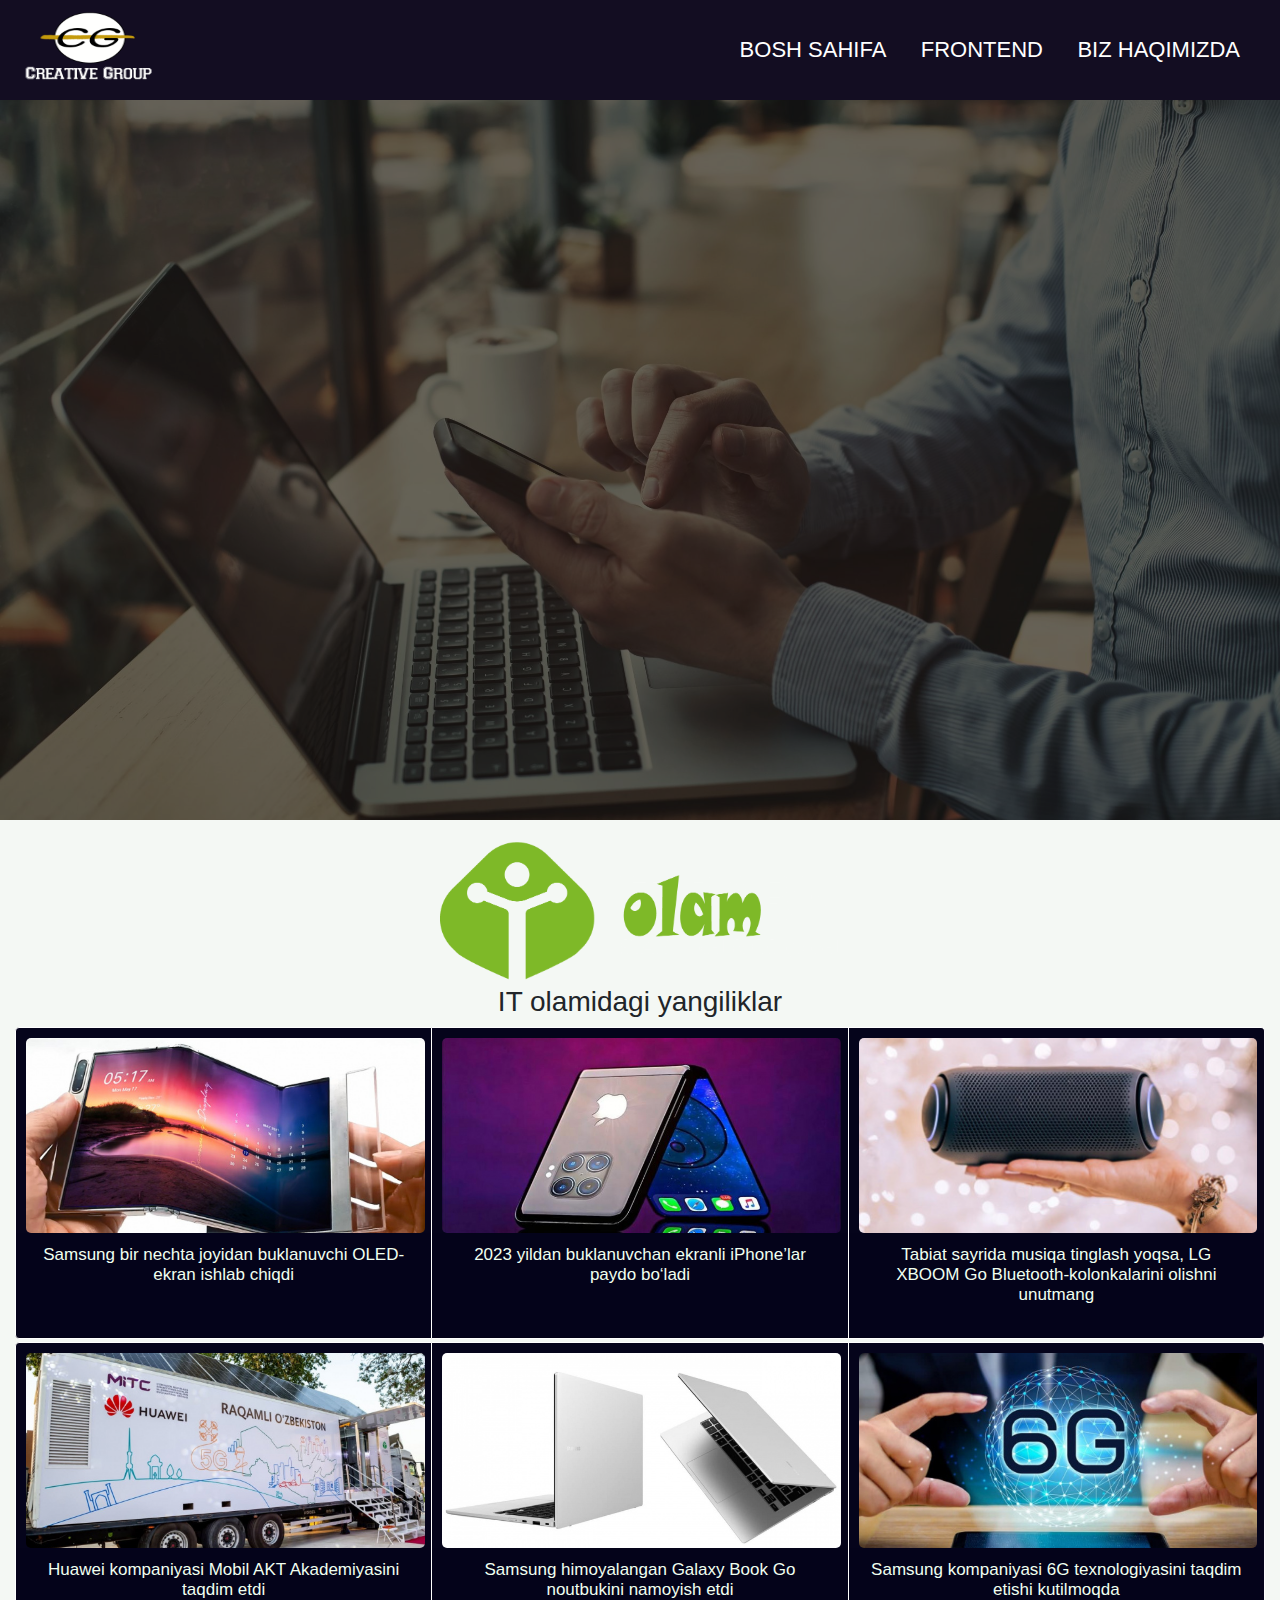
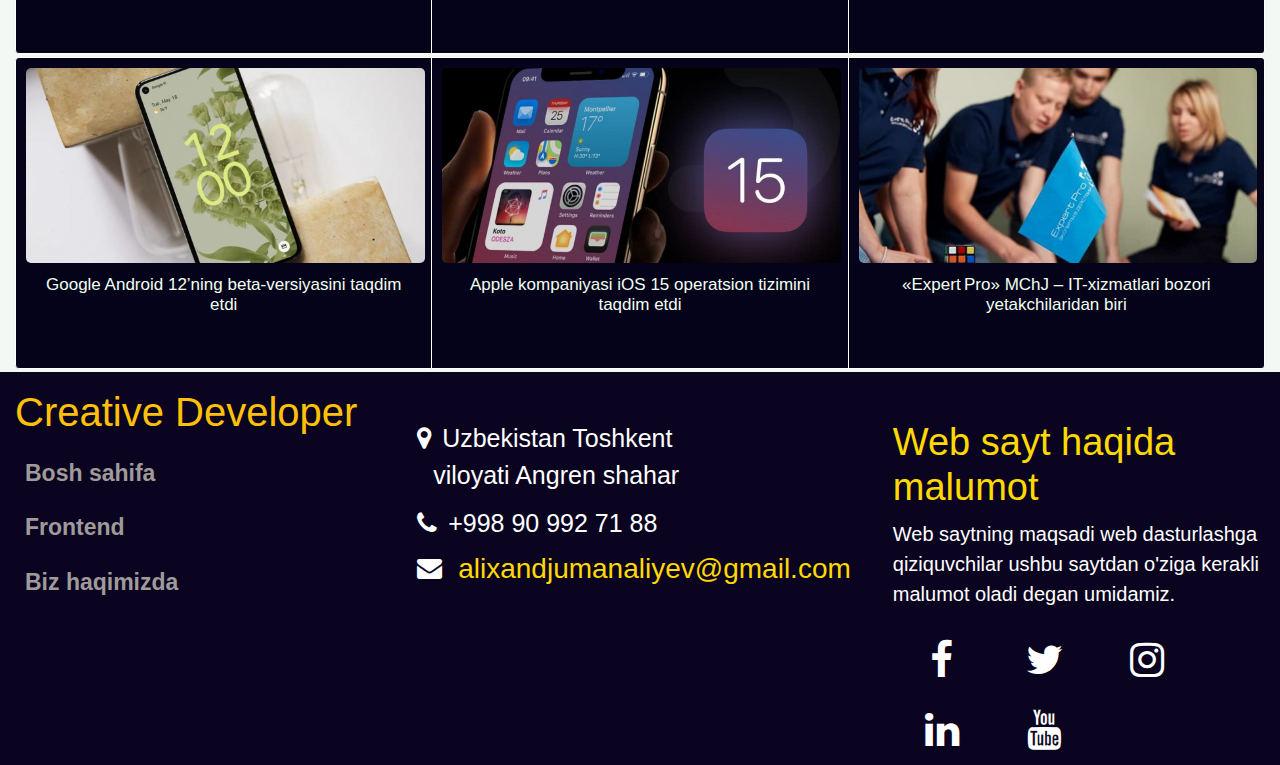
<file: index.html>
<!DOCTYPE html>
<html lang="en">
<head>
    <meta charset="UTF-8">
    <meta http-equiv="X-UA-Compatible" content="IE=edge">
    <meta name="description" content="Creative Group angren">
    <meta name="viewport" content="width=device-width, initial-scale=1.0">
    <title>Creative Group</title>
    <link rel="stylesheet" href="Bootstrap 4/css/bootstrap.css">
    <link rel="stylesheet" href="font-awesome/css/font-awesome.css">
    <link rel="stylesheet" href="carousel.and.text-animed.css">
    <link rel="stylesheet" href="glava.css">
</head>
<body>
    <div class="container-fluid">
        <div class="row">
            <!-- scrol-menu -->


            <div id="scrol-menu" class="scrol-1 scrol-2">
                <i class="fa fa-arrow-circle-o-up" aria-hidden="true"></i>
            </div>
   <!--bosh menu header boshlandi-->
   <div class="col p-0 p-fixed">
    <nav class="menu-boshi">
        <input type="checkbox" id="check">
        <label class="icon float-right" for="check">
            <i class="fa fa-bars" id="knopka"></i>
            <i class="fa fa-times" id="canel"></i>
        </label>
        <div class="menu-logo">
           <img src="./logo10_28_01536.png" class="logo-image" alt="">
        </div>
        <ul class="ul-link">
            <li><a href="index.html"> Bosh sahifa </a></li>
            <li><a href="block.html"> Frontend </a></li>
            <li><a href="./about.html"> Biz haqimizda </a></li>
            
        </ul>
    </nav>
</div>
</div>
<!--bosh menu header tugadi-->

   
   <div class="row mt-4">
       <!--carousel animed menu-->
      <div class="col mt-5 p-0">
        <div class="black-fon-carousel">
          <div class="text-animed">
             <h1 class="h1">CREATIVE GROUP</h1>
              <p class="p-teg">Creative team and Creative ideas</p>
        </div>
      </div>
           <div class="carousel slide carousel-fade" id="mycarsel" data-ride="carousel">
                <div class="carousel-inner">
                 <div class="carousel-item active">
                 <div class="col h-v  p-0">
                <img class=" img-fluid"  src="carousel img/22.jpg" alt="eror">
                 </div>
             </div>
                <div class="carousel-item">
                <div class="col h-v  p-0">
                <img class="carousel-img img-fluid"  src="carousel img/2.jpg" alt="">
               </div>
            </div>
                <div class="carousel-item">
                 <div class="col h-v  p-0">
                <img class="carousel-img img-fluid " src="carousel img/510207-coding-work.jpg" alt="">
                </div>
                </div>
                <div class="carousel-item">
                    <div class="col h-v  p-0">
                   <img class="carousel-img img-fluid " src="carousel img/513769-blogging-business.jpg" alt="">
                   </div>
                   </div>
                   <div class="carousel-item">
                    <div class="col h-v  p-0">
                   <img class="carousel-img img-fluid " src="carousel img/520682-technology-light.jpg" alt="">
                   </div>
                   </div>

                   <div class="carousel-item">
                    <div class="col h-v  p-0">
                   <img class="carousel-img img-fluid " src="carousel img/562792-blogging-business.jpg" alt="">
                   </div>
                   </div>
                   <div class="carousel-item">
                    <div class="col h-v  p-0">
                   <img class="carousel-img img-fluid " src="carousel img/8.jpg" alt="">
                   </div>
                   </div>
                </div>
                </div>
        </div>
      </div>
      <!--carousel animed menu tugadi-->







       <div class="row">
           <div class="col bg-it-olam">
               <div class="card-img text-center">
                   <img src="img/logo-park.png" class="img-fluid img-logo-it" width="400" alt="">
                   <h3>IT olamidagi yangiliklar</h3>
               </div>
               <div class="card-group">
  <div class="card text-center">
      <div class="card-img-div">
        <img src="/card-img/5b_C29LSJKulmBGurjHLMHezSjTpP8xa_medium.jpg" class="card-img img-fluid img-resize" alt="">

      </div>
    
      <div class="card-header">
          <div class="box"><h3>Samsung bir nechta joyidan buklanuvchi OLED-ekran ishlab chiqdi</h3></div>

      </div>
  </div>

  <div class="card text-center">
      <div class="card-img-div">
        <img src="/card-img/8B8hIFLBOQ8LFVyS0kLdQOpE7Exx7MNF_medium.jpg" class="card-img img-fluid img-resize" alt="">

      </div>
  
    <div class="card-header">
        <div class="box"><h3>2023 yildan buklanuvchan ekranli iPhone’lar paydo bo‘ladi</h3></div>

    </div>
</div>
<div class="card text-center">
    <div class="card-img-div">
        <img src="/card-img/CvBX2-kfpGMZum1k_ReAdvqD8C8Suknh_medium.jpg" class="card-img img-fluid img-resize" alt="">

    </div>
  
    <div class="card-header">
        <div class="box">
            <h3>Tabiat sayrida musiqa tinglash yoqsa, LG XBOOM Go Bluetooth-kolonkalarini olishni unutmang</h3>
        </div>

    </div>
</div>

    </div>

    <div class="card-group">
        <div class="card text-center">
            <div class="card-img-div">
                <img src="/card-img/DrH72BI9fMJyYMS8LGlX1Oq21Umbp83R_medium.jpg" class="card-img img-fluid img-resize" alt="">

            </div>
          
            <div class="card-header">
                <div class="box">
                    <h3>Huawei kompaniyasi Mobil AKT Akademiyasini taqdim etdi</h3>
                </div>
       
            </div>
        </div>
        <div class="card text-center">
            <div class="card-img-div">
                <img src="/card-img/GjSXg0ZhT2pYP3ioXxqABgVdh3_c1MW7_medium.jpg" class="card-img img-fluid img-resize" alt="">

            </div>
          
            <div class="card-header">
     <div class="box">  <h3>Samsung himoyalangan Galaxy Book Go noutbukini namoyish etdi</h3></div> 
            </div>
        </div>
        <div class="card text-center">
            <div class="card-img-div">
                <img src="/card-img/iDAacw8JfxUkd5x_lcNewpGHQn5JTOsf_medium.jpg" class="card-img img-fluid img-resize" alt="">

            </div>
          
            <div class="card-header">
    <div class="box"> <h3>Samsung kompaniyasi 6G texnologiyasini taqdim etishi kutilmoqda
    </h3></div>   
            </div>
        </div>
    </div>
    <div class="card-group">
        <div class="card text-center">
            <div class="card-img-div">
                <img src="/card-img/Iv3kx8JJKcNIS4eMEog5QOU-X4ZV5QTI_medium.jpg" class="card-img img-fluid img-resize" alt="">

            </div>
          
            <div class="card-header">
                <div class="box"> <h3>Google Android 12’ning beta-versiyasini taqdim etdi
                </h3></div>
       
            </div>
        </div>
        <div class="card text-center">
            <div class="card-img-div">
                <img src="/card-img/VCifH9DHqmEY7DZYYGXV5XPiTD7pm0W4_medium.jpg" class="card-img img-fluid img-resize" alt="">

            </div>
          
            <div class="card-header">
                <div class="box"> <h3>Apple kompaniyasi iOS 15 operatsion tizimini taqdim etdi
                </h3></div>
       
            </div>
        </div>

        <div class="card text-center">
            <div class="card-img-div">
                <img src="/card-img/ybVowb8Oe1J23Am0ohN1B-xAzu6-z8dd_medium.jpg" class="card-img img-fluid img-responsive img-resize" alt="">

            </div>
          
            <div class="card-header">
                <div class="box">  <h3>«Expert Pro» MChJ – IT-xizmatlari bozori yetakchilaridan biri
                </h3></div>
      
            </div>
        </div>
    </div>
  </div>
    </div>

    

      






    <!--menu footer-->
      <div class="row">
          <div class="col p-0 d-flex bg-site respons">
                 <div class="col mobile mt-3">
                    <h3 class="text-warning"> Creative Developer </h3>
                    <ol class="ol-link">
                        <li><a href="index.html"> <b>Bosh sahifa</b> </a></li>
                        <li><a href="block.html"> <b>Frontend</b> </a></li>
                        <li><a href="about.html"> <b>Biz haqimizda</b> </a></li>
                        
                    </ol>
                 </div>

                 <div class="col mobile mt-5">
                    <div "> <i class="fa fa-map-marker mr-1" aria-hidden="true"></i>
                        <b>  Uzbekistan Toshkent </b> <br>
                        <b class="ml-3">viloyati Angren shahar</b>
                    </div>
                    <div> <i class="fa fa-phone mr-1 mt-3 mb-3" aria-hidden="true"></i>
                        <b>+998 90 992 71 88</b> 
                    </div>
                    <div> <i class="fa fa-envelope mr-1" aria-hidden="true"></i>
                            <h3>alixandjumanaliyev@gmail.com</h3>
                    </div>
                </div>

                <div class="col mobile mt-5">
                    <h3>Web sayt haqida malumot</h3>
                    <p>
                        Web saytning maqsadi web dasturlashga qiziquvchilar ushbu saytdan 
                        o'ziga kerakli malumot oladi degan umidamiz.
                    </p>
                    <i class="fa ic fa-facebook" aria-hidden="true"></i>
                    <i class="fa ic fa-twitter" aria-hidden="true"></i>
                    <i class="fa ic fa-instagram" aria-hidden="true"></i>
                    <i class="fa ic fa-linkedin" aria-hidden="true"></i>
                    <i class="fa ic fa-youtube" aria-hidden="true"></i>
                 </div> 

             </div>
           
          </div>
            <!--menu footer-->
 </div>

    <!-- JavaScript Fayllar -->
    <script src="Bootstrap 4/js/jQuery.min.js"></script>
    <script src="Bootstrap 4/js/popper.js"></script>
    <script src="Bootstrap 4/js/bootstrap.js"></script>
    <script>
        window.onload = () =>{
            window.onscroll = function (a){
                let winy = window.scrollY;
                if(winy > 400){
                    ProgressBar();
                    scrolbarAnimation();
                    winy=null;
                }
            };
            const scrolup = document.querySelector("#scrol-menu")
            window.onscroll  = () =>{
                if(window.scrollY > 600){
                 scrolup.style.opacity = 1
                   
                }else if(window.scrollY < 600){
                    scrolup.style.opacity = 0
                }
            };
            scrolup.onclick = () =>{
                window.scrollTo(0 ,0)
            }

        };
    </script>
 
</body>
</html>
</file>
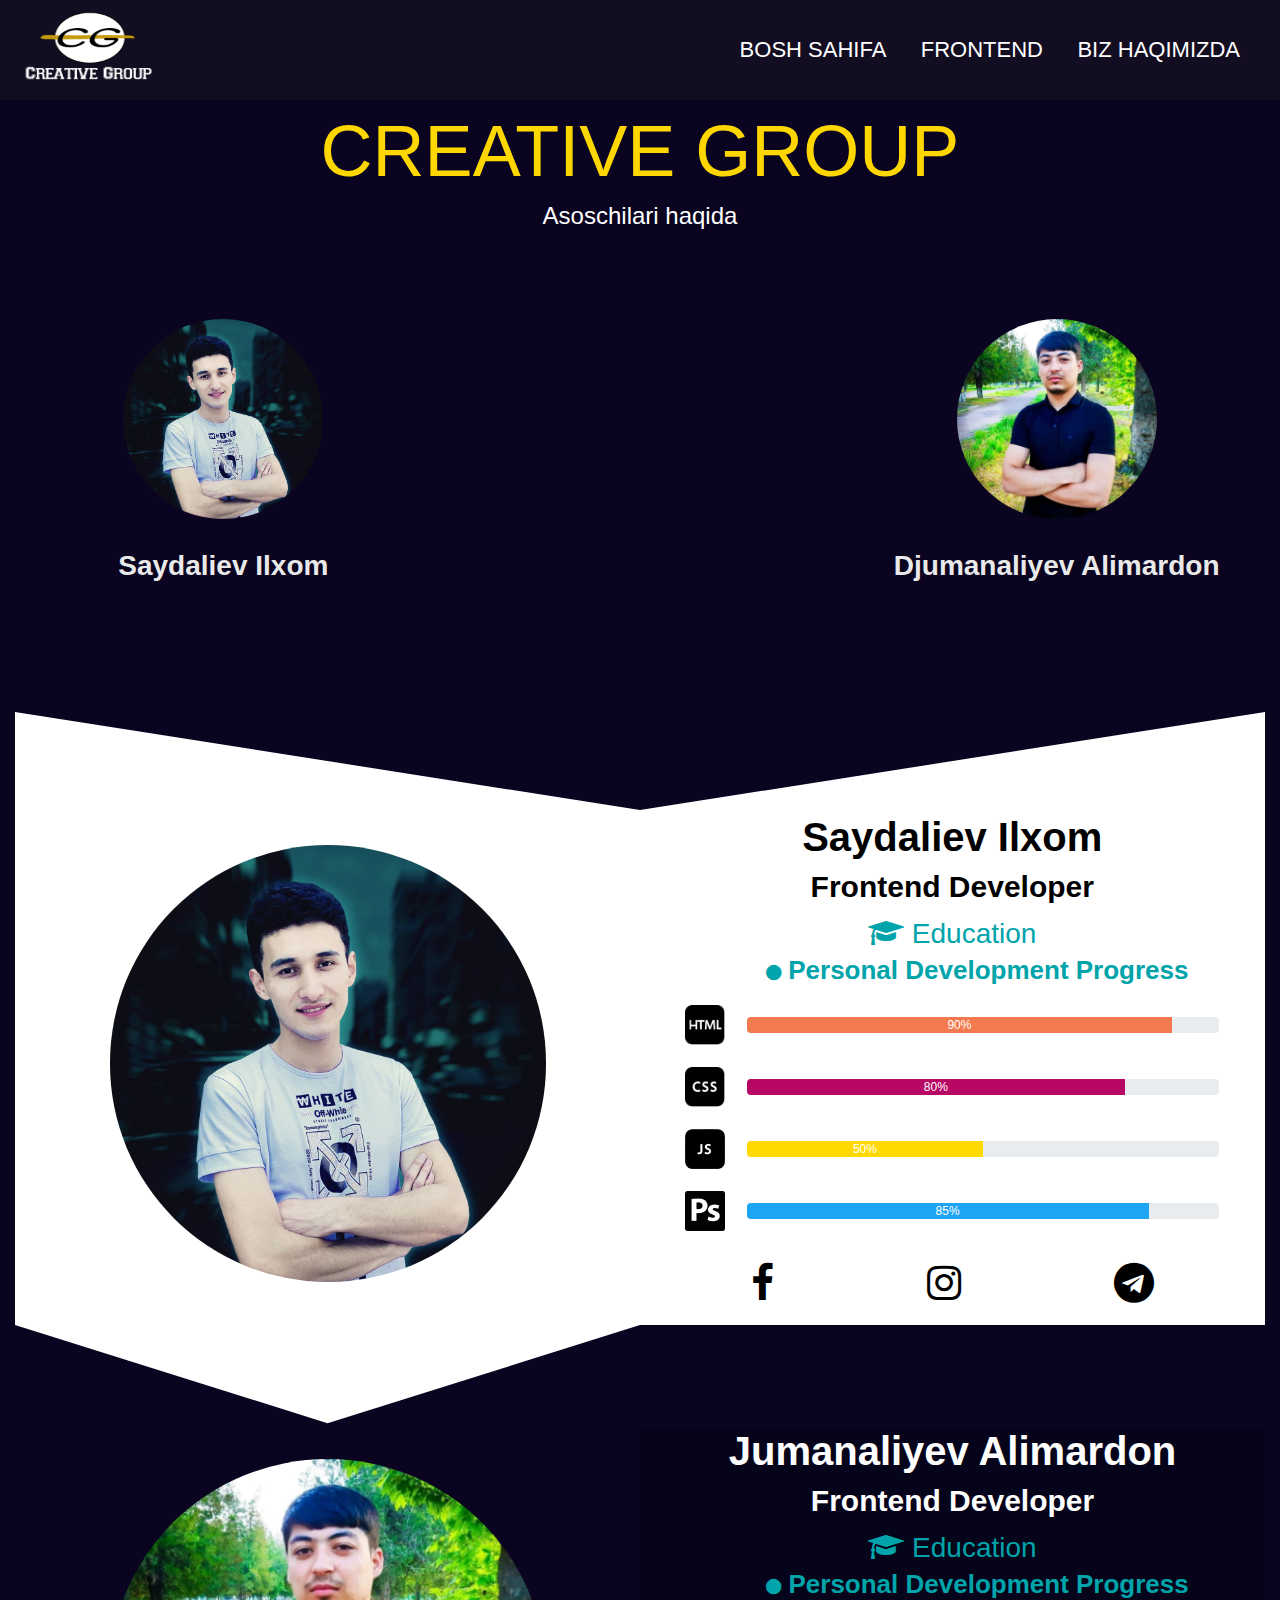
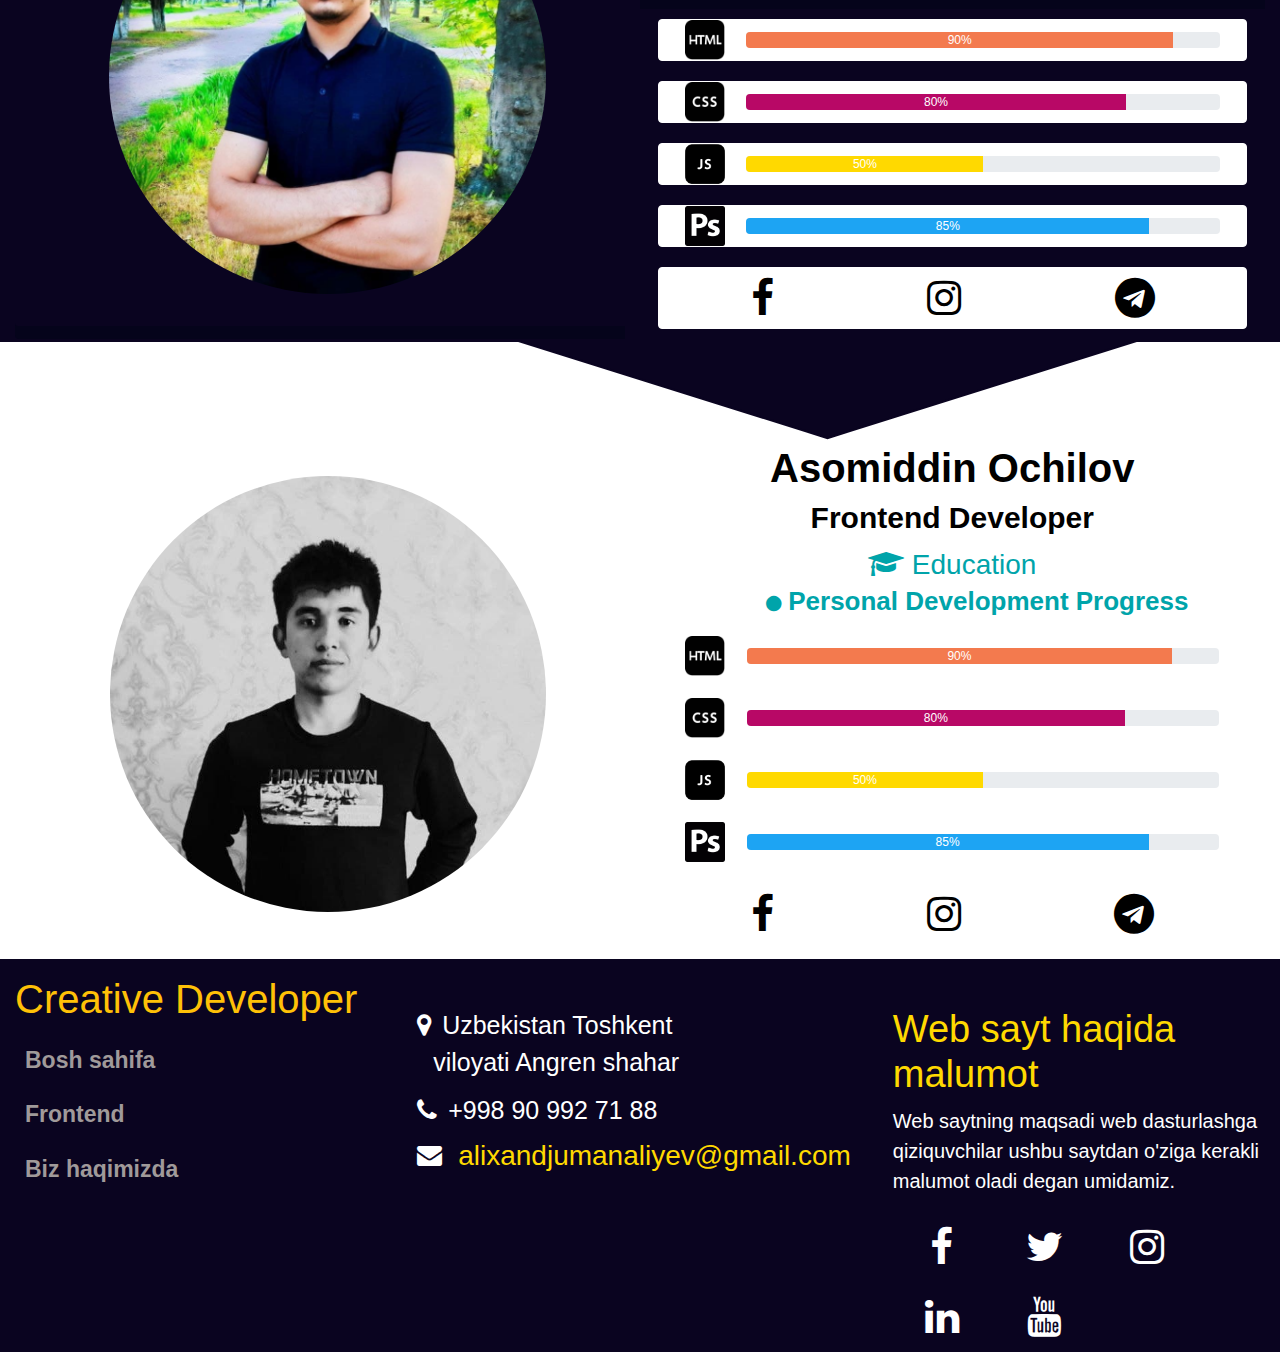
<file: about.html>
<!DOCTYPE html>
<html lang="en">
<head>
    <meta charset="UTF-8">
    <meta http-equiv="X-UA-Compatible" content="IE=edge">
    <meta name="viewport" content="width=device-width, initial-scale=1.0">
    <title>Creative Group</title>
    <link rel="stylesheet" href="Bootstrap 4/css/bootstrap.css">
    <link rel="stylesheet" href="font-awesome/css/font-awesome.css">
    <link rel="stylesheet" href="carousel.and.text-animed.css">
    <link rel="stylesheet" href="abouts.css">
    <link rel="stylesheet" href="glava.css">

</head>
<body>
    <div class="container-fluid">
        <div class="row">

                                           <!-- scrol-menu -->

     <div id="scrol-menu" class="scrol-1 scrol-2">
         <i class="fa fa-arrow-circle-o-up" aria-hidden="true"></i>
        </div>
                                      <!--bosh menu header boshlandi-->
  <div class="col p-0 p-fixed">
      <nav class="menu-boshi">
        <input type="checkbox" id="check">
          <label class="icon float-right" for="check">
            <i class="fa fa-bars" id="knopka"></i>
             <i class="fa fa-times" id="canel"></i>
     </label>
     <div class="menu-logo">
        <img src="./logo10_28_01536.png" class="logo-image" alt="">
     </div>
    <ul class="ul-link">
         <li><a href="index.html"> Bosh sahifa </a></li>
         <li><a href="block.html"> frontend </a></li>
         <li><a href="about.html"> Biz haqimizda </a></li>
          
      </ul>
     </nav>
     </div>
     
        </div>
                                          <!--bosh menu header tugadi-->

                                             <!-- block qismini lentasi -->
<br>
        <div class="row  gavda">
            <div class="col">
                <h1 class="text-white border-1 mt">
                    <div class="name text-center">
                      <h1 class="display-3 shior"> CREATIVE GROUP </h1>
                      <h4 class="shior-2">  Asoschilari haqida </h4>
                   </div>
                </h1>
                <br>
                       <!-- Creativa group asoschilari-->
                <div class="name1 like mt-3">
                    <div class="kard kard1">
                       <img src="./img abaut/ilxom.jpg" alt="">
                       <h4>Saydaliev Ilxom</h4>
                    </div>
     
                    <div class="kard kard2">
                       <img src="img abaut/as.jpg" alt="">
                       <h4>Ochilov Asomiddin</h4>
                    </div>

                    <div class="kard kard3">
                       <img src="./img abaut/Screenshot_10.png" alt=""> 
                       <h4>Djumanaliyev Alimardon</h4>
                    </div>
               </div>
            </div>
        </div>


                            <!-- /////////////////////////Saydaliev Ilxom//////////////////////////// -->
      
      
      <div class="row">
          <div class="col">
              <div class="card-group bg-white">
                <svg preserveAspectRatio="none" viewBox="0 0 100 102" height="100" width="100%" version="1.1" xmlns="http://www.w3.org/2000/svg" class="svgcolor-light svg">
                    <path d="M0 0 L50 100 L100 0 Z"></path>  </svg>
                  <div class="card bg-white">

                      <div class="card-img bg-white text-center img-center">
                        <img class="img-fluid rounded-circle img-responsive image-resize" style="width: 70%;margin: 2rem auto;" src="./img abaut/photo_2021-06-08_08-56-37.jpg" alt="">
                      </div>
                  </div>
                  <div class="card bg-white">

                    <h1 class="text-center  ism"> Saydaliev Ilxom</h1>          
                    <h3 class="text-center front">Frontend Developer</h3>
                    <p class="edu text-center"> 
                        <i class="fa fa-graduation-cap" aria-hidden="true"></i>
                         Education</p> 
                         <h4 class="person text-center"><i class="fa fa-circle circle" aria-hidden="true"></i>
                            Personal Development Progress </h4> 
                            <div class="row d-ff">
                                <div class="card">
                                    <div class="col d-p">
                                        <img src="./img abaut/html.png" class="html img-fluid" alt=""> 
                                       <div class="progress">
                                           <div class="progress-bar bg-html" style="width: 90%;">
                                              90%
                                           </div>
                                       </div>
                                      </div>
                                </div>
                                <div class="card">
                                    <div class="col d-p">
                                        <img src="./img abaut/css.png" class="html img-fluid" alt=""> 
                                        <div class="progress">
                                          <div class="progress-bar bg-css" style="width: 80%;">
                                             80%
                                          </div>
                                      </div>
                                      </div>
                                </div>
                                <div class="card">
                                    <div class="col d-p" style="width: 100% !important;">
                                        <img src="./img abaut/js-xxl.png" class="html img-fluid" alt=""> 
                                        <div class="progress">
                                          <div class="progress-bar bg-js" style="width: 50%;">
                                             50%
                                          </div>
                                      </div>
                                      </div>
                                </div>
                                <div class="card">
                                    <div class="col d-p" style="width: 100% !important;">
                                        <img src="./img abaut/adob.png" class="html img-fluid" alt=""> 
                                        <div class="progress">
                                          <div class="progress-bar bg-adobe" style="width: 85%;">
                                           85%
                                       </div>
                                    </div> 
                                      </div>
                                </div>
                                <div class="card bg-white">
                                    <div class="col d-p">
                                        <a href="" class="shaxs-link">
                                            <i class="fa ic fa-facebook" aria-hidden="true"></i>
                                           </a>
                                           <a href="" class="shaxs-link">
                                            <i class="fa ic fa-instagram" aria-hidden="true"></i>
                                           </a>
                                           <a href="" class="shaxs-link">
                                               <i class="fa fa-telegram" aria-hidden="true"></i>
                                              </a>
                                    </div>
                                   
                         </div>
                  </div>
                
              </div>
             
          </div>
        
          </div>
      </div>
      

      
      
      
      
      
    
                                      <!-- //////////////////////ALIMARDON/////////////////////////////// -->
      

    
        <div class="row">
            <div class="col">
                <svg preserveAspectRatio="none" viewBox="0 0 100 102" height="100" width="50%" version="1.1" xmlns="http://www.w3.org/2000/svg" class="svg-color">
                    <path d="M0 0 L50 100 L100 0 Z"></path>  </svg>
                <div class="card-group bg-site">
                 
                    <div class="card bg-site border-0">
  
                        <div class="card-img text-center bg-site  border-0">
                          <img class="img-fluid rounded-circle img-responsive image-resiz" style="width: 70%; margin: 2rem auto; border-radius: 50% !important;" src="img abaut/Screenshot_10.png" alt="">
                        </div>
                    </div>
                    <div class="card bg-site border-0">
                      <h1 class="text-center  ism text-white"> Jumanaliyev Alimardon</h1>          
                      <h3 class="text-center front text-white">Frontend Developer</h3>
                      <p class="edu text-center"> 
                          <i class="fa fa-graduation-cap" aria-hidden="true"></i>
                           Education</p> 
                           <h4 class="person text-center"><i class="fa fa-circle circle" aria-hidden="true"></i>
                              Personal Development Progress </h4> 
                              <div class="row d-ff bg-site">
                                  <div class="card bg-site">
                                      <div class="col d-p">
                                          <img src="./img abaut/html.png" class="html img-fluid" alt=""> 
                                         <div class="progress">
                                             <div class="progress-bar bg-html" style="width: 90%;">
                                                90%
                                             </div>
                                         </div>
                                        </div>
                                  </div>
                                  <div class="card bg-site">
                                      <div class="col d-p">
                                          <img src="./img abaut/css.png" class="html img-fluid" alt=""> 
                                          <div class="progress">
                                            <div class="progress-bar bg-css" style="width: 80%;">
                                               80%
                                            </div>
                                        </div>
                                        </div>
                                  </div>
                                  <div class="card">
                                      <div class="col d-p" style="width: 100% !important;">
                                          <img src="./img abaut/js-xxl.png" class="html img-fluid" alt=""> 
                                          <div class="progress">
                                            <div class="progress-bar bg-js" style="width: 50%;">
                                               50%
                                            </div>
                                        </div>
                                        </div>
                                  </div>
                                  <div class="card">
                                      <div class="col d-p" style="width: 100% !important;">
                                          <img src="./img abaut/adob.png" class="html img-fluid" alt=""> 
                                          <div class="progress">
                                            <div class="progress-bar bg-adobe" style="width: 85%;">
                                             85%
                                         </div>
                                      </div> 
                                        </div>
                                  </div>
                                  <div class="card bg-white">
                                      <div class="col d-p">
                                          <a href="" class="shaxs-link">
                                              <i class="fa ic fa-facebook" aria-hidden="true"></i>
                                             </a>
                                             <a href="" class="shaxs-link">
                                              <i class="fa ic fa-instagram" aria-hidden="true"></i>
                                             </a>
                                             <a href="" class="shaxs-link">
                                                 <i class="fa fa-telegram" aria-hidden="true"></i>
                                                </a>
                                      </div>                   
                           </div>
                    </div>
                  
                </div>
               
            </div>
          
            </div>
        </div>
        

                                     <!-- ////////////////////////asom///////////////////////////// -->

 
        <div class="row bg-white">
            <div class="col bg-white">
                <svg preserveAspectRatio="none" viewBox="0 0 100 102" height="100" width="50%" version="1.1" xmlns="http://www.w3.org/2000/svg" class="svg-3">
                    <path d="M0 0 L50 100 L100 0 Z"></path>  </svg>
                <div class="card-group bg-white">
                    <div class="card bg-white">
                        <div class="card-img bg-white text-center img-center">
                          <img class="img-fluid rounded-circle img-responsive image-resize" style="width: 70%;margin: 2rem auto;" src="./img abaut/as.jpg" alt="">
                        </div>
                    </div>
                    <div class="card bg-white">
  
                      <h1 class="text-center  ism"> Asomiddin Ochilov</h1>          
                      <h3 class="text-center front">Frontend Developer</h3>
                      <p class="edu text-center"> 
                          <i class="fa fa-graduation-cap" aria-hidden="true"></i>
                           Education</p> 
                           <h4 class="person text-center"><i class="fa fa-circle circle" aria-hidden="true"></i>
                              Personal Development Progress </h4> 
                              <div class="row d-ff">
                                  <div class="card">
                                      <div class="col d-p">
                                          <img src="./img abaut/html.png" class="html img-fluid" alt=""> 
                                         <div class="progress">
                                             <div class="progress-bar bg-html" style="width: 90%;">
                                                90%
                                             </div>
                                         </div>
                                        </div>
                                  </div>
                                  <div class="card">
                                      <div class="col d-p">
                                          <img src="./img abaut/css.png" class="html img-fluid" alt=""> 
                                          <div class="progress">
                                            <div class="progress-bar bg-css" style="width: 80%;">
                                               80%
                                            </div>
                                        </div>
                                        </div>
                                  </div>
                                  <div class="card">
                                      <div class="col d-p" style="width: 100% !important;">
                                          <img src="./img abaut/js-xxl.png" class="html img-fluid" alt=""> 
                                          <div class="progress">
                                            <div class="progress-bar bg-js" style="width: 50%;">
                                               50%
                                            </div>
                                        </div>
                                        </div>
                                  </div>
                                  <div class="card">
                                      <div class="col d-p" style="width: 100% !important;">
                                          <img src="./img abaut/adob.png" class="html img-fluid" alt=""> 
                                          <div class="progress">
                                            <div class="progress-bar bg-adobe" style="width: 85%;">
                                             85%
                                         </div>
                                      </div> 
                                        </div>
                                  </div>
                                  <div class="card bg-white">
                                      <div class="col d-p">
                                          <a href="" class="shaxs-link">
                                              <i class="fa ic fa-facebook" aria-hidden="true"></i>
                                             </a>
                                             <a href="" class="shaxs-link">
                                              <i class="fa ic fa-instagram" aria-hidden="true"></i>
                                             </a>
                                             <a href="" class="shaxs-link">
                                                 <i class="fa fa-telegram" aria-hidden="true"></i>
                                                </a>
                                      </div>
                                     
                           </div>
                    </div>
                  
                </div>
               
            </div>
          
            </div>
        </div>
        <!-- hamma malumotlar bazasi -->
                                               <!--menu footer-->
     
       <div class="row">
        <div class="col p-0 d-flex bg-site respons">
               <div class="col mobile mt-3">
                  <h3 class="text-warning"> Creative Developer </h3>
                  <ol class="ol-link">
                      <li><a href="index.html"> <b>Bosh sahifa</b> </a></li>
                      <li><a href="block.html"> <b>Frontend</b> </a></li>
                      <li><a href="about.html"> <b>Biz haqimizda</b> </a></li>
                     
                  </ol>
               </div>

               <div class="col mobile mt-5">
                  <div "> <i class="fa fa-map-marker mr-1" aria-hidden="true"></i>
                      <b>  Uzbekistan Toshkent </b> <br>
                      <b class="ml-3">viloyati Angren shahar</b>
                  </div>
                  <div> <i class="fa fa-phone mr-1 mt-3 mb-3" aria-hidden="true"></i>
                      <b>+998 90 992 71 88</b> 
                  </div>
                  <div> <i class="fa fa-envelope mr-1" aria-hidden="true"></i>
                          <h3>alixandjumanaliyev@gmail.com</h3>
                  </div>
              </div>

              <div class="col mobile mt-5">
                  <h3>Web sayt haqida malumot</h3>
                  <p>
                      Web saytning maqsadi web dasturlashga qiziquvchilar ushbu saytdan 
                      o'ziga kerakli malumot oladi degan umidamiz.
                  </p>
                  <i class="fa ic fa-facebook" aria-hidden="true"></i>
                  <i class="fa ic fa-twitter" aria-hidden="true"></i>
                  <i class="fa ic fa-instagram" aria-hidden="true"></i>
                  <i class="fa ic fa-linkedin" aria-hidden="true"></i>
                  <i class="fa ic fa-youtube" aria-hidden="true"></i>
               </div> 

           </div>
         
        </div>
         
                                                      <!--menu footer-->
 </div>

    <!-- JavaScript Fayllar -->
    <script src="Bootstrap 4/js/jQuery.min.js"></script>
    <script src="Bootstrap 4/js/popper.js"></script>
    <script src="Bootstrap 4/js/bootstrap.js"></script>
    <script>

window.onload = () =>{
            window.onscroll = function (a){
                let winy = window.scrollY;
                if(winy > 400){
                    ProgressBar();
                    scrolbarAnimation();
                    winy=null;
                }
            };
            const scrolup = document.querySelector("#scrol-menu")
            window.onscroll  = () =>{
                if(window.scrollY > 600){
                 scrolup.style.opacity = 1
                   
                }else if(window.scrollY < 600){
                    scrolup.style.opacity = 0
                }
            };
            scrolup.onclick = () =>{
                window.scrollTo(0 ,0)
            }

        };
    </script>
 
</body>
</html>
</file>
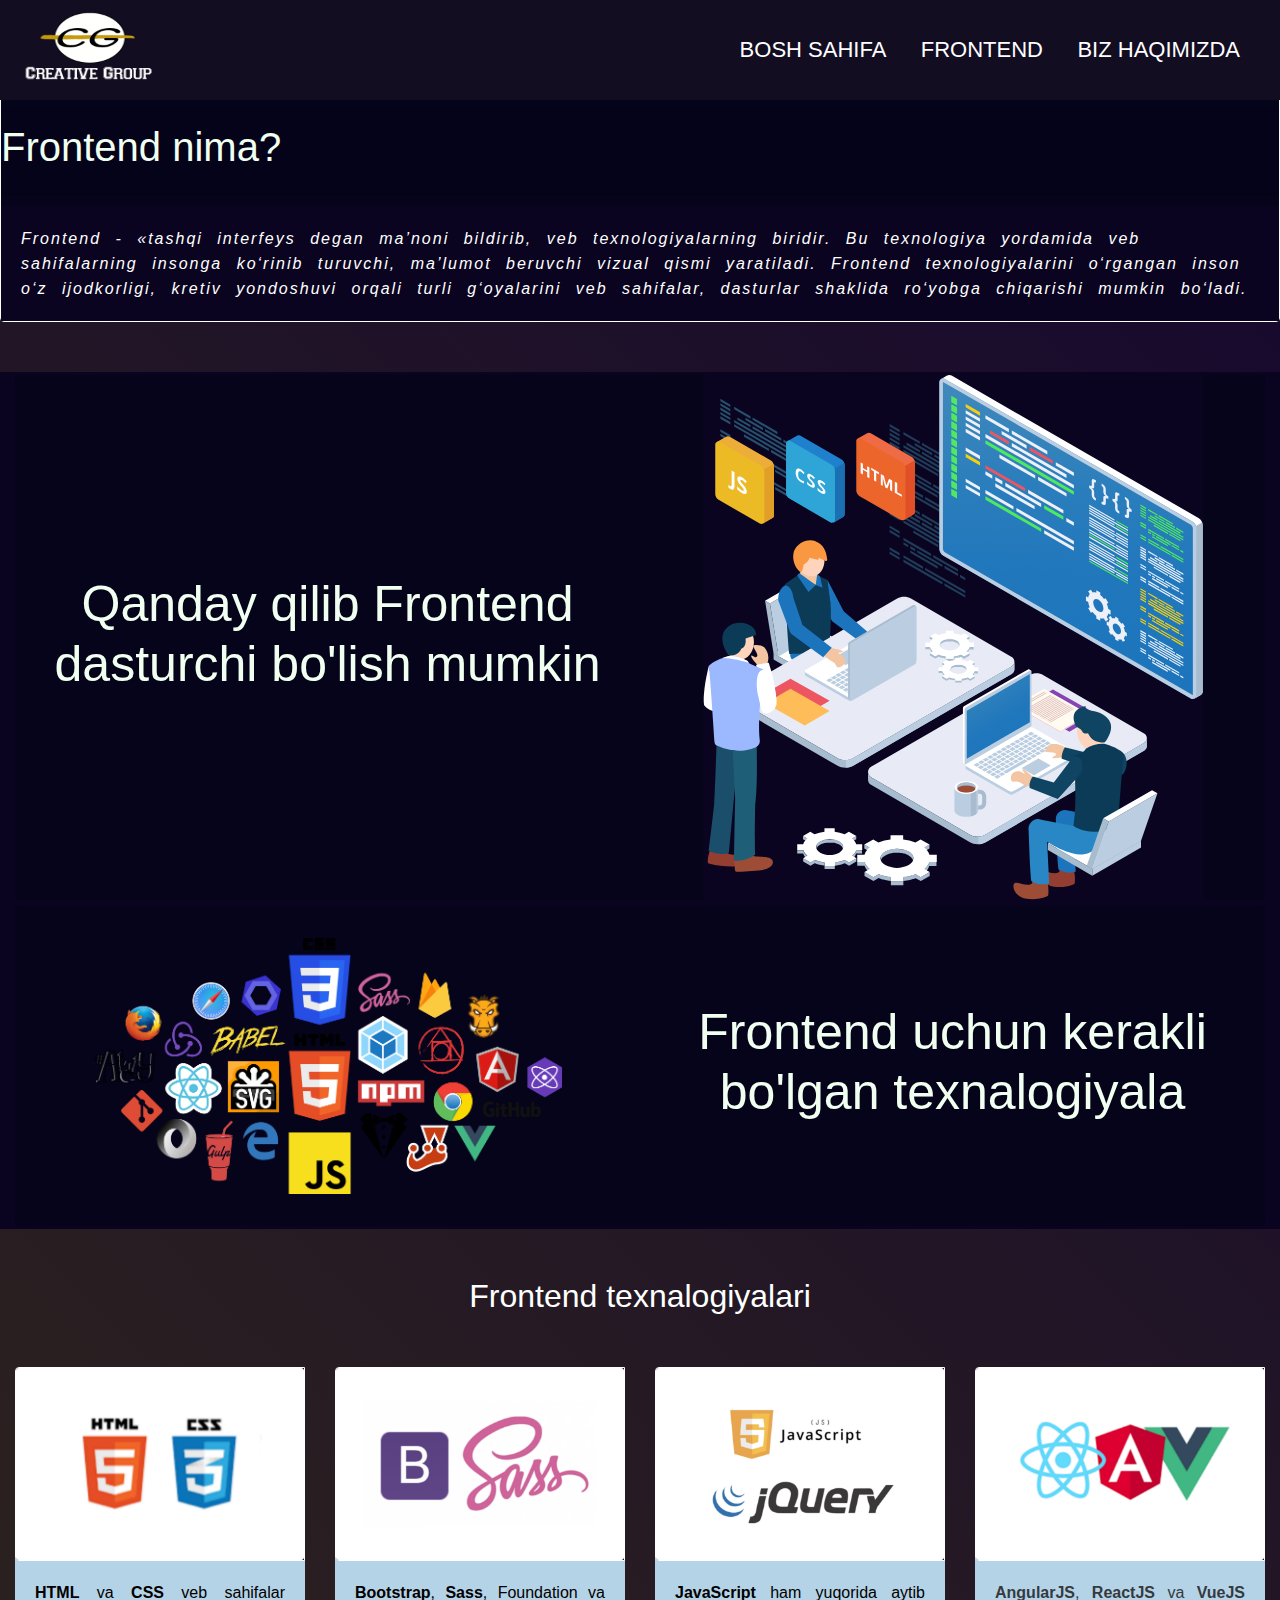
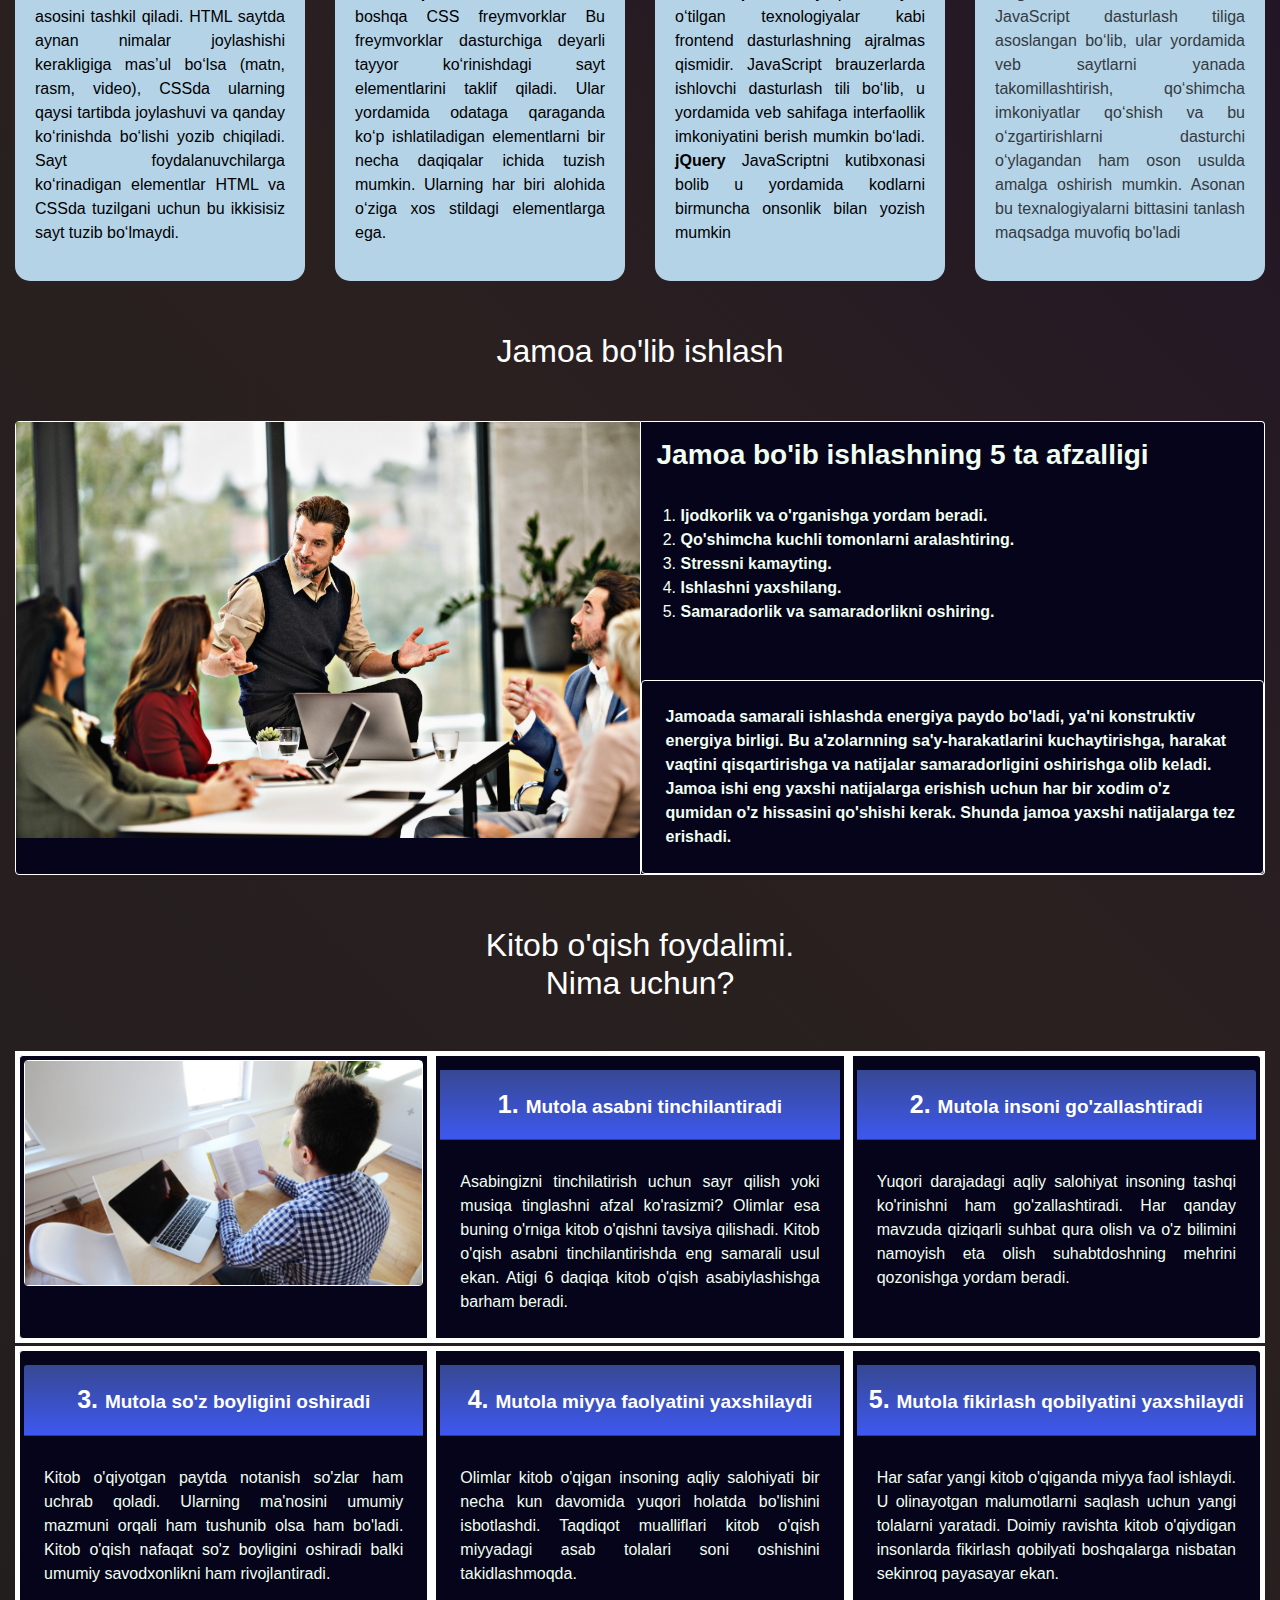
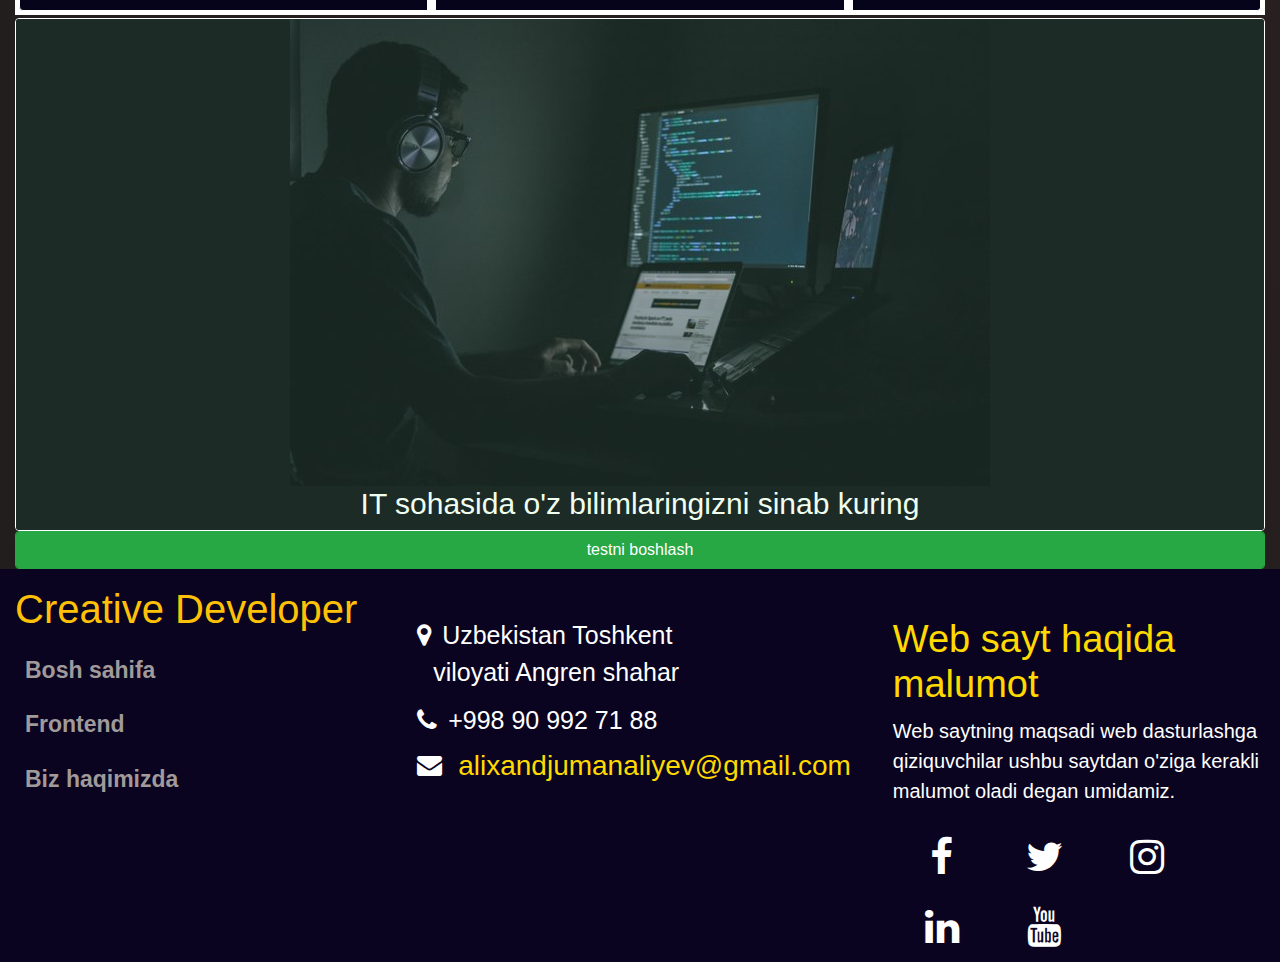
<file: block.html>
<!DOCTYPE html>
<html lang="en">
<head>
    <meta charset="UTF-8">
    <meta http-equiv="X-UA-Compatible" content="IE=edge">
    <meta name="viewport" content="width=device-width, initial-scale=1.0">
    <title>Creative Group</title>
    <link rel="stylesheet" href="Bootstrap 4/css/bootstrap.css">
    <link rel="stylesheet" href="block.css">
   <link rel="stylesheet" href="glava.css">
    <link rel="stylesheet" href="font-awesome/css/font-awesome.css">
</head>
<body>
    <div class="container-fluid">
                                       <!-- Bosh menu header-->
         <div class="row">

                                              <!-- scrol-menu -->

 <div id="scrol-menu" class="scrol-1 scrol-2">
    <i class="fa fa-arrow-circle-o-up" aria-hidden="true"></i>
</div>

                                    <!--bosh menu header boshlandi-->
       <div class="col p-0 p-fixed">
        <nav class="menu-boshi">
            <input type="checkbox" id="check">
            <label class="icon float-right" for="check">
                <i class="fa fa-bars" id="knopka"></i>
                <i class="fa fa-times" id="canel"></i>
            </label>
            <div class="menu-logo">
                <img src="./logo10_28_01536.png" class="logo-image" alt="">
             </div>
            <ul class="ul-link">
                <li><a href="index.html"> Bosh sahifa </a></li>
                <li><a href="block.html"> Frontend </a></li>
                <li><a href="about.html"> Biz haqimizda </a></li>
              
            </ul>
        </nav>
    </div>
</div>
                                          <!--bosh menu header tugadi-->
                                              <!-- bosh menu header -->
                                                     <!-- Content Qismi -->
        <div class="row mt-5">
            <div class="col p-0 mt-5  text-dark">
                <div class="card xxx">
                   <div class="card-header">
                      <h1> Frontend nima? </h1>
                   </div>
                   <div class="malumot-qism card-body bg-site text-white">
                    <i>
                        Frontend - «tashqi interfeys degan ma’noni bildirib, veb texnologiyalarning biridir. 
                        Bu texnologiya yordamida veb sahifalarning insonga ko‘rinib turuvchi, ma’lumot beruvchi vizual qismi yaratiladi.
                        Frontend texnologiyalarini o‘rgangan inson o‘z ijodkorligi, kretiv yondoshuvi orqali turli g‘oyalarini
                        veb sahifalar, dasturlar shaklida ro‘yobga chiqarishi mumkin bo‘ladi.
                    </i>
                   </div>
                </div>
            </div>
        </div>
        <div class="row bg-site text-white">
            <div class="col">
                <div class="card-group border-0 bg-site">
                 <div class="card text-center-front border-0 bg-site">
             <h1>Qanday qilib Frontend <br> dasturchi bo'lish mumkin</h1>
            </div>
            <div class="card text-center-front border-0 bg-site">
            <img class="img-fluid border-0 bg-site" src="block/img/5f4e9c1f14660b6a2b5c4016_Hire_FrontEnd_top.svg" width="500" alt="no image">
            </div>
                </div>
            </div>
        </div>
        <div class="row bg-site text-white">
            <div class="col">
                <div class="card-group border-0 bg-site">
                    <div class="card text-center-front border-0 bg-site">
                        <img src="block/img/Tex.png" class="img-fluid mt-3 mb-3 p-3" width="500" alt="no image">
                    </div>
                   <div class="card text-center-front border-0 bg-site">
                    <h1>Frontend uchun kerakli <br> bo'lgan texnalogiyala</h1>
                   </div>
                </div>
            </div> 
          </div>



      
          <center><h2 class="text-white mt-5">Frontend texnalogiyalari</h2></center>
          <div class="row mt-5">
              <div class="col-md-3  hover">
                  <div class="card-group cards  ">
                      <div class="card">
                          <img src="block/img/Html.jpg" class="card-img" alt="">
                      </div>
                      <div class="card-body">
                          <p class="text-style text-justify">
                              <b>HTML</b> va <b>CSS</b> veb sahifalar asosini tashkil qiladi. 
                              HTML saytda aynan nimalar joylashishi kerakligiga
                              mas’ul bo‘lsa (matn, rasm, video), CSSda ularning 
                              qaysi tartibda joylashuvi va qanday ko‘rinishda bo‘lishi 
                              yozib chiqiladi. Sayt foydalanuvchilarga ko‘rinadigan 
                              elementlar HTML va CSSda tuzilgani uchun bu ikkisisiz 
                              sayt tuzib bo‘lmaydi. 
                          </p>
                      </div>
                  </div>
              </div>
  
              <div class="col-md-3 hover">
                  <div class="card-group cards ">
                      <div class="card">
                          <img src="block/img/Bottstrap.jpg" class="card-img" alt="">
                      </div>
                      <div class="card-body">
                          <p class="text-style text-justify">
                              <b>Bootstrap</b>, <b>Sass</b>, Foundation va boshqa CSS freymvorklar
                              Bu freymvorklar dasturchiga deyarli tayyor ko‘rinishdagi 
                              sayt elementlarini taklif qiladi. Ular yordamida odataga qaraganda ko‘p 
                              ishlatiladigan elementlarni bir necha daqiqalar ichida tuzish 
                              mumkin. Ularning har biri alohida o‘ziga xos stildagi elementlarga ega. 
                             
                          </p>
                      </div>
                  </div>
              </div>
  
              <div class="col-md-3 hover">
                  <div class="card-group cards">
                      <div class="card">
                          <img src="block/img/Javascript.jpg" class="card-img" alt="">
                      </div>
                      <div class="card-body">
                          <p class="text-style text-justify">
                              <b>JavaScript</b> ham yuqorida aytib o‘tilgan texnologiyalar 
                              kabi frontend dasturlashning ajralmas qismidir. 
                              JavaScript brauzerlarda ishlovchi dasturlash tili bo‘lib, 
                              u yordamida veb sahifaga interfaollik imkoniyatini 
                              berish mumkin bo‘ladi. <b>jQuery</b> JavaScriptni kutibxonasi 
                              bolib u yordamida kodlarni birmuncha onsonlik bilan yozish 
                              mumkin
                          </p>
                      </div>
                  </div>
              </div>
  
              <div class="col-md-3 hover">
                  <div class="card-group cards">
                      <div class="card">
                          <img src="block/img/Fremwork.jpg" class="card-img" alt="">
                      </div>
                      <div class="card-body">
                          <p class="text-dark text-style text-justify">
                              <b>AngularJS</b>, <b>ReactJS</b> va <b>VueJS</b> JavaScript dasturlash 
                              tiliga asoslangan bo‘lib, ular yordamida veb saytlarni 
                              yanada takomillashtirish, qo‘shimcha imkoniyatlar qo‘shish 
                              va bu o‘zgartirishlarni dasturchi o‘ylagandan ham oson 
                              usulda amalga oshirish mumkin. Asonan bu texnalogiyalarni 
                              bittasini tanlash maqsadga muvofiq bo'ladi
                          </p>
                      </div>
                  </div>
              </div>
          </div>
          <center><h2 class="text-white mt-5 my-5">  Jamoa bo'lib ishlash  </h2></center>
          <div class="row">
              <div class="col">
                  <div class="card-group">
                      <div class="card">
                          <img src="block/img/Jamoa.jpg" class="img-card" alt="">
                      </div>
                      <div class="card">
                          <div class="p-3">
                              <h3><b>Jamoa bo'ib ishlashning 5 ta afzalligi</b></h3>
                              <ol class="p-4">
                                  <li><b>Ijodkorlik va o'rganishga yordam beradi.</b></li>
                                  <li><b>Qo'shimcha kuchli tomonlarni aralashtiring.</b></li>
                                  <li><b>Stressni kamayting.</b></li>
                                  <li><b>Ishlashni yaxshilang.</b></li>
                                  <li><b>Samaradorlik va samaradorlikni oshiring.</b></li>
                              </ol>
                          </div>
                          <div class="card p-4 text-style-2">
                              <b>
                                  Jamoada samarali ishlashda energiya paydo bo'ladi,
                                  ya'ni konstruktiv energiya birligi. Bu a'zolarnning 
                                  sa'y-harakatlarini kuchaytirishga, harakat vaqtini
                                  qisqartirishga va natijalar samaradorligini oshirishga 
                                  olib keladi. Jamoa ishi eng yaxshi natijalarga erishish
                                  uchun har bir xodim o'z qumidan o'z hissasini qo'shishi kerak.
                                  Shunda jamoa yaxshi natijalarga tez erishadi.
                              </b>
                          </div>
                      </div>
                  </div>
              </div>
          </div>
          <center><h2 class="text-white mt-5 my-5">  Kitob o'qish foydalimi.  <br>  Nima uchun? </h2></center>
          
          <div class="card-group bg-white">
              <div class="card p-1 m-1">
                  <div class="card card-hover">
                      <img src="block/img/Aaaaaaaaaaa.jpg" class="img-fluid" alt="">
                  </div>
              </div>
              <div class="card card-hover p-1 m-1 ">
                  <div class="card-header header  text-center">
                      <b class="son">1. </b>
                      <b class="son2">Mutola asabni tinchilantiradi</b>
                  </div>
                  <div class="card-body text-justify">
                      Asabingizni tinchilatirish uchun sayr qilish
                      yoki musiqa tinglashni afzal ko'rasizmi?
                      Olimlar esa buning o'rniga kitob o'qishni tavsiya qilishadi.
                      Kitob o'qish asabni tinchilantirishda eng samarali usul ekan.
                      Atigi 6 daqiqa kitob o'qish asabiylashishga barham beradi.
                  </div>
              </div>
              <div class="card card-hover p-1 m-1 ">
                  <div class="card-header header text-center">
                      <b class="son">2. </b>
                      <b class="son2">Mutola insoni go'zallashtiradi</b>
                  </div>
                  <div class="card-body text-justify">
                      Yuqori darajadagi aqliy salohiyat insoning
                      tashqi ko'rinishni ham go'zallashtiradi.
                      Har qanday mavzuda qiziqarli suhbat qura olish
                      va o'z bilimini namoyish eta olish suhabtdoshning
                      mehrini qozonishga yordam beradi.
                  </div>
              </div>
          </div>
          <div class="card-group bg-white">
              <div class="card card-hover p-1 m-1 ">
                  <div class="card-header header text-center">
                      <b class="son">3. </b>
                      <b class="son2">Mutola so'z boyligini oshiradi</b>
                  </div>
                  <div class="card-body text-justify">
                      Kitob o'qiyotgan paytda notanish so'zlar ham uchrab qoladi.
                      Ularning ma'nosini umumiy mazmuni orqali ham tushunib olsa 
                      ham bo'ladi. Kitob o'qish nafaqat so'z boyligini oshiradi
                      balki umumiy savodxonlikni ham rivojlantiradi.
                  </div>
              </div>
              <div class="card card-hover p-1 m-1 ">
                  <div class="card-header header text-center">
                      <b class="son">4. </b>
                      <b class="son2">Mutola miyya faolyatini yaxshilaydi</b>
                  </div>
                  <div class="card-body text-justify">
                      Olimlar kitob o'qigan insoning aqliy salohiyati bir necha 
                      kun davomida yuqori holatda bo'lishini isbotlashdi.
                      Taqdiqot mualliflari kitob o'qish miyyadagi asab tolalari 
                      soni oshishini takidlashmoqda.
                  </div>
              </div>
              <div class="card card-hover p-1 m-1 ">
                  <div class="card-header header text-center">
                      <b class="son">5. </b>
                      <b class="son2">Mutola fikirlash qobilyatini yaxshilaydi</b>
                  </div>
                  <div class="card-body text-justify">
                      Har safar yangi kitob o'qiganda miyya faol ishlaydi.
                      U olinayotgan malumotlarni saqlash uchun yangi tolalarni yaratadi.
                      Doimiy ravishta kitob o'qiydigan insonlarda fikirlash qobilyati
                      boshqalarga nisbatan sekinroq payasayar ekan.
                  </div>
              </div>
          </div>
                                  <!-- it oid bilim sinab kurish  -->
  <div class="row">
      <div class="col">
          <div class="card">
             <div class="card-img d-f">
                 <img src="img/mm.jpg" class="img-fluid img-responsive image-resize" alt="eror">
                 <h1 class="text-test">IT sohasida o'z bilimlaringizni sinab kuring</h1>
             </div>
          </div>
          <button type="button"  class="btn btn-success form-control" data-toggle="collapse" data-target="#collapse">testni boshlash</button>
          <div class="card border-0 collapse" id="collapse" >
              <div class="card-header text-center">
                  <b>Savol:(1)-</b><p>Html so'zining to'liq yozilishi qanday buladi?</p>
                  <div class="box">
                    <div class="input">
                        <input type="checkbox" id="input-a" onclick="clia()"> hyper text</input>
                      </div>
                    <div class="input">
                        <input type="checkbox" id="input-b" onclick="clib()"> huyundayning</input>
                    </div>
                   <div class="input">
                    <input type="checkbox" id="input-d" onclick="clid()"> hyper langunge</input>
                   </div>
                   <div class="input">
                    <input type="checkbox" id="input-c" onclick="clic()"> node text working</input>
                   </div>
                  </div>
              </div>


              <div class="card-header text-center">
                <b>Savol:(2)-</b><p>Frontend dasturchi qanday vazifalarni bajaradi?</p>
                <div class="box">
                  <div class="input">
                      <input type="checkbox" id="inputa" onclick="clia2()"> web site disaynni</input>
                    </div>
                  <div class="input">
                      <input type="checkbox"  id="inputb" onclick="clib2()"> malumotlar bazasi</input>
                  </div>
                 <div class="input">
                  <input type="checkbox" id="inputd" onclick="clid2()"> cod tahlil qiluchi</input>
                 </div>
                 <div class="input">
                  <input type="checkbox" id="inputc" onclick="clic2()"> bank ishchisi</input>
                 </div>
                </div>
            </div>

            <div class="card-header text-center">
                <b>Savol:(3)-</b><p>backend dasturchi nima vazifa bajaradi?</p>
                <div class="box">
                  <div class="input">
                      <input type="checkbox" id="inputa3" onclick="clia3()"> web site ishlari</input>
                    </div>
                  <div class="input">
                      <input type="checkbox"  id="inputb3" onclick="clib3()"> web site bazasi bilan ishlaydi</input>
                  </div>
                 <div class="input">
                  <input type="checkbox" id="inputd3" onclick="clid3()"> cod muhokama qiluchi</input>
                 </div>
                 <div class="input">
                  <input type="checkbox"id="inputc3" onclick="clic3()"> frilanser ishchisi</input>
                 </div>
                </div>
            </div>

            <div class="card-header text-center">
                <b>Savol:(4)-</b><p>wqqqwqqwqwqwqwqw?</p>
                <div class="box">
                  <div class="input">
                      <input type="checkbox" id="inputa4" onclick="clia4()"> web site ishlari</input>
                    </div>
                  <div class="input">
                      <input type="checkbox"  id="inputb4" onclick="clib4()"> web site bazasi bilan ishlaydi</input>
                  </div>
                 <div class="input">
                  <input type="checkbox" id="inputd4" onclick="clid4()"> cod muhokama qiluchi</input>
                 </div>
                 <div class="input">
                  <input type="checkbox"id="inputc4" onclick="clic4()"> frilanser ishchisi</input>
                 </div>
                </div>
            </div>

            <div class="card-header text-center">
                <b>Savol:(5)-</b><p>wqqqwqqwqwqwqwqw?</p>
                <div class="box">
                  <div class="input">
                      <input type="checkbox" id="inputa5" onclick="clia5()"> web site ishlari</input>
                    </div>
                  <div class="input">
                      <input type="checkbox"  id="inputb5" onclick="clib5()"> web site bazasi bilan ishlaydi</input>
                  </div>
                 <div class="input">
                  <input type="checkbox" id="inputd5" onclick="clid5()"> cod muhokama qiluchi</input>
                 </div>
                 <div class="input">
                  <input type="checkbox"id="inputc5" onclick="clic5()"> frilanser ishchisi</input>
                 </div>
                </div>
            </div>

            <div class="card-header text-center">
                <b>Savol:(6)-</b><p>wqqqwqqwqwqwqwqw?</p>
                <div class="box">
                  <div class="input">
                      <input type="checkbox" id="inputa6" onclick="clia6()"> web site ishlari</input>
                    </div>
                  <div class="input">
                      <input type="checkbox"  id="inputb6" onclick="clib6()"> web site bazasi bilan ishlaydi</input>
                  </div>
                 <div class="input">
                  <input type="checkbox" id="inputd6" onclick="clid6()"> cod muhokama qiluchi</input>
                 </div>
                 <div class="input">
                  <input type="checkbox"id="inputc6" onclick="clic6()"> frilanser ishchisi</input>
                 </div>
                </div>
            </div>
            <div class="card-header text-center">
                <b>Savol:(7)-</b><p>wqqqwqqwqwqwqwqw?</p>
                <div class="box">
                  <div class="input">
                      <input type="checkbox" id="inputa7" onclick="clia7()"> web site ishlari</input>
                    </div>
                  <div class="input">
                      <input type="checkbox"  id="inputb7" onclick="clib7()"> web site bazasi bilan ishlaydi</input>
                  </div>
                 <div class="input">
                  <input type="checkbox" id="inputd7" onclick="clid7()"> cod muhokama qiluchi</input>
                 </div>
                 <div class="input">
                  <input type="checkbox"id="inputc7" onclick="clic7()"> frilanser ishchisi</input>
                 </div>
                </div>
            </div>
            <div class="card-header text-center">
                <b>Savol:(8)-</b><p>wqqqwqqwqwqwqwqw?</p>
                <div class="box">
                  <div class="input">
                      <input type="checkbox" id="inputa8" onclick="clia8()"> web site ishlari</input>
                    </div>
                  <div class="input">
                      <input type="checkbox"  id="inputb8" onclick="clib8()"> web site bazasi bilan ishlaydi</input>
                  </div>
                 <div class="input">
                  <input type="checkbox" id="inputd8" onclick="clid8()"> cod muhokama qiluchi</input>
                 </div>
                 <div class="input">
                  <input type="checkbox"id="inputc8" onclick="clic8()"> frilanser ishchisi</input>
                 </div>
                </div>
            </div>
            <div class="card-header text-center">
                <b>Savol:(9)-</b><p>wqqqwqqwqwqwqwqw?</p>
                <div class="box">
                  <div class="input">
                      <input type="checkbox" id="inputa9" onclick="clia9()"> web site ishlari</input>
                    </div>
                  <div class="input">
                      <input type="checkbox"  id="inputb9" onclick="clib9()"> web site bazasi bilan ishlaydi</input>
                  </div>
                 <div class="input">
                  <input type="checkbox" id="inputd9" onclick="clid9()"> cod muhokama qiluchi</input>
                 </div>
                 <div class="input">
                  <input type="checkbox"id="inputc9" onclick="clic9()"> frilanser ishchisi</input>
                 </div>
                </div>
            </div>

            <div class="card-header text-center">
                <b>Savol:(10)-</b><p>wqqqwqqwqwqwqwqw?</p>
                <div class="box">
                  <div class="input">
                      <input type="checkbox" id="inputa10" onclick="clia10()"> web site ishlari</input>
                    </div>
                  <div class="input">
                      <input type="checkbox"  id="inputb10" onclick="clib10()"> web site bazasi bilan ishlaydi</input>
                  </div>
                 <div class="input">
                  <input type="checkbox" id="inputd10" onclick="clid10()"> cod muhokama qiluchi</input>
                 </div>
                 <div class="input">
                  <input type="checkbox"id="inputc10" onclick="clic10()"> frilanser ishchisi</input>
                 </div>
                </div>
            </div>
            <div class="card-body d-flex">
                <button type="button" id="btn" class="btn btn-success from-control" onclick="test()">testni yakunlash</button>
            </div>
            <div class="card-footer">
                <div id="javoblar"> </div>
            </div>
          </div>
      </div>
  </div>
  

                                              <!--menu footer-->
      <div class="row">
        <div class="col p-0 d-flex bg-site respons">
               <div class="col mobile mt-3">
                  <h3 class="text-warning"> Creative Developer </h3>
                  <ol class="ol-link">
                      <li><a href="index.html"> <b>Bosh sahifa</b> </a></li>
                      <li><a href="block.html"> <b>Frontend</b> </a></li>
                      <li><a href="about.html"> <b>Biz haqimizda</b> </a></li>
                      
                  </ol>
               </div>

               <div class="col mobile mt-5">
                  <div "> <i class="fa fa-map-marker mr-1" aria-hidden="true"></i>
                      <b>  Uzbekistan Toshkent </b> <br>
                      <b class="ml-3">viloyati Angren shahar</b>
                  </div>
                  <div> <i class="fa fa-phone mr-1 mt-3 mb-3" aria-hidden="true"></i>
                      <b>+998 90 992 71 88</b> 
                  </div>
                  <div> <i class="fa fa-envelope mr-1" aria-hidden="true"></i>
                          <h3>alixandjumanaliyev@gmail.com</h3>
                  </div>
              </div>

              <div class="col mobile mt-5">
                  <h3>Web sayt haqida malumot</h3>
                  <p>
                      Web saytning maqsadi web dasturlashga qiziquvchilar ushbu saytdan 
                      o'ziga kerakli malumot oladi degan umidamiz.
                  </p>
                  <i class="fa ic fa-facebook" aria-hidden="true"></i>
                  <i class="fa ic fa-twitter" aria-hidden="true"></i>
                  <i class="fa ic fa-instagram" aria-hidden="true"></i>
                  <i class="fa ic fa-linkedin" aria-hidden="true"></i>
                  <i class="fa ic fa-youtube" aria-hidden="true"></i>
               </div> 

           </div>
         
        </div>
          <!--menu footer-->
    </div>

    <!-- JavaScript Fayllar -->
    <script src="Bootstrap 4/js/jQuery.min.js"></script>
    <script src="Bootstrap 4/js/popper.js"></script>
    <script src="Bootstrap 4/js/bootstrap.js"></script>
    <script src="main.js"></script>
    <script>
        window.onload = () =>{
            window.onscroll = function (a){
                let winy = window.scrollY;
                if(winy > 400){
                    ProgressBar();
                    scrolbarAnimation();
                    winy=null;
                }
            };
            const scrolup = document.querySelector("#scrol-menu")
            window.onscroll  = () =>{
                if(window.scrollY > 600){
                 scrolup.style.opacity = 1
                   
                }else if(window.scrollY < 600){
                    scrolup.style.opacity = 0
                }
            };
            scrolup.onclick = () =>{
                window.scrollTo(0 ,0)
            }

        };
    </script>
</body>
</html>
</file>
<file: carousel.and.text-animed.css>
*{
    padding: 0;
    margin: 0;
}

.h-v{
    width: 100%;
    height: 50%;
    padding: 0 2rem 0;
    overflow: hidden;
}
.carousel-img{
    width: 100%;
   height: 40% !important;

}

.black-fon-carousel{
    width: 100%;
    position: absolute;
    z-index: 2;
    height: 100%;
    background-color: #0f0d0d96;
}
.text-animed{
    text-align: center;
    margin: 15% auto;
    margin-top: 23%;
}

.h1{
    font-size: 50px !important;
    color: gold;
    animation: h1 2s;
    opacity:0;
    animation-fill-mode: forwards;
    animation-delay: 1s;
     margin: 0;
}
.p-teg{
     font-size:30px;
    margin: 0;
    animation: plar 2s;
    opacity:0;
    animation-fill-mode: forwards;
    animation-delay: 1s;
    color: white;
    font-family:'Segoe UI', Tahoma, Geneva, Verdana, sans-serif;
}
@media(max-width: 780px) {
    .h1{
        font-size: 40px !important;
    }
    .p-teg{
        font-size: 20px;

    }
    .text-animed{
        margin-top:20%;
    }
}
    @media(max-width: 500px) {
        .h1{
            font-size: 28px !important;
        }
        .p-teg{
            font-size: 18px;
    
        }
        .text-animed{
            margin-top:18%;
        }
 }
 @media(max-width: 440px) {
    .h1{
        font-size: 24px !important;
    }
    .p-teg{
        font-size: 18px;

    }
}
@keyframes h1 {
    0%{
        opacity:0;
      transform: translateY(-3.5rem);
    }
        
    100%{
        opacity:1;
      transform: translateY(0);  
    }
    
} 
@keyframes plar {
    0%{
        opacity:0;
      transform: translateY(3.1rem);
    }
        
    100%{
        opacity:1;
      transform: translateY(0);  
    }
    
}
</file>
<file: glava.css>
/* scrol-menu */
html{
    scroll-behavior: smooth;
}
#scrol-menu{
    position: fixed;
    color: #7752e6b6;
    z-index: 9999;
    font-size: 50px;
    top:70%;

    right: 5%;
}
.scrol-1{
    opacity: 1;
   
}
.scrol-2{
       opacity: 0; 
}

/* navbar-menu */
* {
    margin: 0;
    padding: 0;
    font-family: sans-serif;
}
.p-fixed{
position: fixed;
z-index: 3;
}
.bg-site{
    background-color: #0A0420;

}
.menu-logo{
    width: 250px;
    height: 100px;
    display: flex;
    margin-left: 20px;
    transform: translateY(-10px);
    
    
}
.logo-image{
    width: 140px;
}
@import url('https://fonts.googleapis.com/css2?family=Permanent+Marker&display=swap');
.menu-logo h3{
    font-size: 35px;
    margin: 5px 0;
    color: #120d21;
    letter-spacing: 2px;
    font-family: 'Permanent Marker', sans-serif;
}
.menu-logo h4{
    margin: 2px 0;
    font-size: 35px;
    font-weight: bold;
    letter-spacing: 12px;
    color:#e8e6f0 ;
    font-family: 'Do Hyeon', sans-serif;
}
@import url('https://fonts.googleapis.com/css2?family=Do+Hyeon&display=swap');
.menu-boshi {
    list-style: none;
    height: 100px;
    background-color: #130d22;
}
.menu-boshi .menu-logo {
    position: absolute;
}
.menu-boshi .ul-link {
    float: right;
    margin-top: 10px;
    margin-right: 25px;
}
.menu-boshi .ul-link li {
    display: inline-block;
    line-height: 80px;
    margin: 0 15px;
}
.menu-boshi .ul-link li a {
    position: relative;
    color: white;
    font-size: 22px;
    font-weight: 500;
    text-transform: uppercase;
    text-decoration: none;
    padding: 5px 0;
}
.menu-boshi .ul-link li a:before {
    position: absolute;
    content: '';
    left: 0;
    bottom: 0;
    height: 3px;
    width: 100%;
    background: white;
    transform: scaleX(0);
    transform-origin: right;
    transition: transform 0.3s linear;
}
.menu-boshi .ul-link li a:hover:before {
    transform: scaleX(1);
    transform-origin: left;
}
.icon #knopka,
.icon #canel {
    color: white;
    font-size: 30px;
    float: right !important;
    margin-right: 40px;
    cursor: pointer;
    display: none;
    margin-top: 25px;
}
#check {
    display: none;
}
.logo-navbar{
    width: 100px;
    height: 100px;
    border: 1px solid white;
}
.video-animed{
    position:relative;
    left: 4rem;
    top: 0;
    z-index: -44;
    width: 100%;
    height: 100%;
    border: 1px solid red;

}
@media (min-width:768px) and  (max-width: 990px) {
    .menu-boshi .ul-link {
        float: right;
        margin-top: 10px;
        margin-right: 25px;
    }
    .menu-boshi .ul-link li {
        display: inline-block;
        line-height: 80px;
        margin: 0 10px;
    }
    .menu-boshi .ul-link li a {
        position: relative;
        color: white;
        font-size: 20px;
        font-weight: 500;
        text-transform: uppercase;
        text-decoration: none;
        padding: 5px 0;
    }
    .menu-boshi .ul-link li a:before {
        position: absolute;
        content: '';
        left: 0;
        bottom: 0;
        height: 3px;
        width: 100%;
        background: white;
        transform: scaleX(0);
        transform-origin: right;
        transition: transform 0.3s linear;
    }
    .menu-boshi .ul-link li a:hover:before {
        transform: scaleX(1);
        transform-origin: left;
    }
    .icon #knopka,
    .icon #canel {
        color: white;
        font-size: 30px;
        float: right !important;
        margin-right: 40px;
        cursor: pointer;
        display: none;
        margin-top: 25px;
    }
    #check {
        display: none;
    }
    .video-animed{
        position:relative;
        left: 4rem;
        top: 0;
        z-index: -44;
        width: 100%;
        height: 100%;
        border: 1px solid red;
    
    }
    .menu-logo{
        width: 180px;
    }
    .menu-logo h3{
        font-size: 33px;
       
    }
    .menu-logo h4{
        font-size: 28px;
        
    }

}
@media (min-width:0) and (max-width: 786px) {
    .menu-boshi { 
        height: 80px;
    }
    .menu-logo{
        width: 140px;
        height: 80px;
    }
    .menu-logo h3{
        font-size: 28px;
       
    }
    .menu-logo h4{
        font-size: 24px;
        
    }
    .icon #knopka {
        display: block;
    }
    .video-animed{
        display: block;
        height: 100%;
    }
    .ul-link {
        position:absolute;
        width: 100%;
        height: 100vh;
        background-color: #0a0420;
        background-size: cover;
        background-clip: unset;
        top: 70px;
        left: -100%;
        z-index: 2;
        text-align: center;
        transition: all 0.4s linear;
        overflow: hidden;
    }
   
    .cc{
        z-index:2;
        position: absolute;
    }
    .menu-boshi .ul-link li {
        display: block;
        margin: 50px 0;
        line-height: 30px;
    }
    .menu-boshi .ul-link li a {
        font-size: 20px;
        color: #f5f1f1;
    }
    #check:checked ~ .ul-link {
        left: 0%;
    }
    #check:checked ~ .icon #knopka {
        display: none;
    }
    #check:checked ~ .icon #canel {
        display: block;
    }
}


/* navbar-menu */

/* #scrol-menu */




/* #scrol-menu */





/* it olam card-group */
.bg-it-olam{
    background-color: #f4f8f4;
}
.card-img-div{
    width: calc(96%);
    height: 195px;
    margin-top: 10px;
    margin-left: 10px;
    border-radius: 5px;
    overflow: hidden;
   
}
.img-resize {
    height: 200px;
    object-fit: cover;
    object-position: center center;
    /* padding: 10px; */
    transition: 0.4s linear;
}
.img-resize:hover{
    cursor: pointer;
    transform: scale(1.3);
}
.card-header .box h3{
    font-size: 17px;
}
.card{
    color: honeydew;
    border: 1px solid white;
    border-radius: 4px;
    background-color: rgb(5, 4, 27);
   
   
}

.card-group{
    margin: 3px 0;
}
.box{
    width: 100%;
    height: 80px;
   display: flex;
   text-align: center !important;
   align-items: flex-start;
   justify-content:center;
    
}


@media (min-width:500px) and (max-width:780px) {
    .card{
        width: 100%;
    }
    .img-logo-it{
        width: 250px;
    }
    .img-logo-it + h3{
        font-size: 25px;
    }
    .box h3{
        font-size: 13px !important;
        text-align: center;
    }
    .box{
        height: 50px;
    }
    .img-resize{
        height: 170px;
    }
    .card-header{
        text-align: center !important;
    }
}
@media (min-width:580px) and (max-width:680px) {

     .box h3{
        font-size: 11px !important;
        text-align: center;
    }
}
@media (min-width:300px) and (max-width:574px) {

    .box h3{
       font-size: 17px !important;
       text-align: center;
   }
   .img-resize{
    height: 200px;
}
}




/* menu footer */

/* col-4 -1*/
.text-warning{
    font-size: 40px;
}
.ol-link li{
    list-style: none;
   
    margin:20px 10px;
}
.ol-link li a {
    color: rgb(160, 154, 154);
    font-size: 23px;
    text-decoration: none;
}
.ol-link li  a:hover{
    transition: 0s;
    color:rgb(235, 163, 8);
    border-radius: 5px;
    text-decoration: none;
    /* box-shadow: 0 0 20px #e1e1e1; */
    /* background: #9e9d983f; */
}
/* col-4 -1*/

/* col-4 -2*/
.mobile:nth-child(2) div{
font-size: 25px;
 color: white; 
 font-weight: 300;

}
.mobile div:nth-child(3) {
   display: flex;
   align-items: center;
    
    }
 .mobile div:nth-child(3) h3 {
     margin: 0 12px; 
     color: #ffd900;
         
 }
 /* col-4 -2*/

 /* col-4 -3*/

.mobile:nth-child(3) h3{
    font-size: 38px;
    color:#ffd900; 
   font-weight: 100;
}
.mobile:nth-child(3) p{
    font-size: 20px;
    color: white; 
 font-weight: 100;
}
.mobile:nth-child(3) i{
    color: white; 
    width: 60px;
    text-align: center;
    font-size: 40px !important;
    margin: 3px 19px;
    transition: 0.5s linear;
    padding: 0.75rem;
}
.mobile:nth-child(3) .fa-facebook:hover{
    transition: 0s;
    box-shadow: 0 0 20px #0e59ee;
    color: #0e59ee;
    border-radius: 10px;
    background-color: white;
}
.mobile:nth-child(3) .fa-twitter:hover{
    transition: 0s;
    box-shadow: 0 0 20px #05a2eb;
    color: #05a2eb;
    background-color: white;
    border-radius: 10px;
}
.mobile:nth-child(3) .fa-instagram:hover{
    transition: 0s;
    box-shadow: 0 0 20px #f60777;
    color: #f60777;
    background-color: white;
    border-radius: 10px;
}
.mobile:nth-child(3) .fa-linkedin:hover{
    transition: 0s;
    box-shadow: 0 0 20px #f6d207;
    color: #f6d207;
    background-color: white;
    border-radius: 10px;
}
.mobile:nth-child(3) .fa-youtube:hover{
    transition: 0s;
    box-shadow: 0 0 20px #fb2f2f;
    color: #fb2f2f;
    background-color: white;
    border-radius: 10px;
}

 /* col-4 -3*/

 /* media qurety*/


 @media (min-width:990px) and ( max-width: 1200px) {
     body{
         width: 100%;
     }

     .mobile:nth-child(1) a{
         font-size: 20px !important;
     }
     .mobile:nth-child(1) li{
        margin: 5px 10px;
    }
     .mobile .text-warning{
         font-size: 35px;
     }
     .mobile:nth-child(2) div{
        font-size: 20px !important;
     }
     .mobile:nth-child(2) div:nth-child(3) h3{
        font-size: 17px !important;
     }
     .mobile:nth-child(3) h3{
         font-size: 19px;
     }
     .mobile:nth-child(3) p{
        font-size: 15px;
    }
    .mobile:nth-child(3) i{
        font-size: 19px !important;
        padding: 0;
    } 


} 


 @media (min-width:768px) and ( max-width: 990px) {
   
    .mobile:nth-child(1) a{
        font-size: 17px !important;
    }
    .mobile:nth-child(1) li{
       margin: 6px 10px;
   }
    .mobile .text-warning{
        font-size: 27px;
    }
    .mobile:nth-child(2) div{
       font-size: 17px !important;
    }
    .mobile:nth-child(2) div:nth-child(3) h3{
       font-size: 14px !important;
    }
    .mobile:nth-child(3) h3{
        font-size: 15px;
    }
    .mobile:nth-child(3) p{
       font-size: 15px;
   }
   .mobile:nth-child(3) i{
       font-size: 14px !important;
       padding: 0;
   }
}
@media (min-width:450px) and ( max-width: 768px) {
  
    .mobile:nth-child(1) a{
        font-size: 12px !important;
    }
    .mobile:nth-child(1) li{
       margin: 4px 10px;
   }
    .mobile .text-warning{
        font-size: 18px;
       
    }
    .mobile:nth-child(2) div{
       font-size: 14px !important;
    }
    .mobile:nth-child(2) div:nth-child(3) h3{
       font-size: 11px !important;
       margin: 0;
    }
    .mobile:nth-child(3) h3{
        font-size: 13px;
    }
    .mobile:nth-child(3) p{
       font-size: 12px;
   }
   .mobile:nth-child(3) i{
       font-size: 10px !important;
       padding: 0;
       margin: 0 10px;
   }
}
@media (min-width: 0) and ( max-width: 450px) {
    .respons{
        display: flex;
        flex-wrap: wrap;
    }
    .mobile:nth-child(1){
        text-align: center;
        margin: 0 auto;
        border: 1px solid;
    }
    .mobile:nth-child(1) a{
        font-size: 25px !important;
    }
    .mobile:nth-child(1) li{
       margin: 4px 10px;
   }
    .mobile .text-warning{
        font-size:30px;
       
    }
    .mobile:nth-child(2){
        width: 100%;
        text-align: center !important;
        margin: 0 auto;
    }
    .mobile:nth-child(2) div{
        font-size: 25px;
         color: white; 
         font-weight: 300;
        
        }
        .mobile div:nth-child(3) {
           display: flex;
           padding:0 7rem;
           justify-content: center;
            
            }
         .mobile div:nth-child(3) h3 {
           font-size:15px !important;
           padding: 0;
           color: #ffd900;
                 
         }


    .mobile:nth-child(3){
        text-align: center !important;
        margin: 0 auto;
    }
    
    .mobile:nth-child(3) h3{
    font-size: 27px;
    padding: 0 2rem;
    color: white; 
   font-weight: 700;
   }
.mobile:nth-child(3) p{
    font-size: 24px;
    color: white; 
 font-weight: 100;
}
.mobile:nth-child(3) i{
    color: white; 
    font-size: 25px !important;
    margin: 0 16px;
    transition: 0.5s linear;
    padding: 0.75rem;
}
    

}


/* menu footer */
</file>
<file: abouts.css>
* {
    margin: 0;
    padding: 0;
    font-family: sans-serif;
}

/*-----------------body---------*/
.bg-site{
    background-color: #0A0420;
}
body{
    background-color: #0A0420;
}
.gavda{
    margin-top: 20px;
}
.shior{
    color: gold;
    animation: shior 1s linear;
}
.shior-2{
    animation: shior-2 1s linear;
}
.name1{
    box-sizing: border-box;
    display: flex;
    box-sizing: border-box;
    justify-content: center;
    justify-content: space-around;
    margin-top: -50px;
    margin-bottom: 100px;
}
.mt{
    margin-top: 4rem;
}
@media only screen and (max-width: 600px) {
    .name1{
        display: flex;
        flex-wrap: wrap;
       margin-top: -50px;
    } 
    .shior{
        font-size: 38px !important;
    }
    
    .kard:hover{
        transform: scale(1) !important;
       
      
    }
    .kard:hover img{
      transform: scale(1) !important;
       
       box-shadow: 0 0 2px 5px rgb(243, 241, 241);
    }

}
.kard{
  width: 350px;
  height: 330px;
  border: none;
  background: transparent;
  text-align: center;
   box-sizing: border-box;
   transition: 0.4s linear;
   cursor: pointer;
}
.kard:hover{
    transform:translateY(-10px) scale(1.1);
  
}
.kard:hover img{
  transform: scale(1.1);
   
   box-shadow: 0 0 2px 5px rgb(243, 241, 241);
}

.kard img{ 
    margin-top: 40px;
    width: 200px;
    height: 200px;
    border-radius: 50%;
   
}
.kard h4{
    text-align: center;
     margin-top: 30px;
     font-size: 28px;
     font-family: sans-serif;
     font-weight:700;
     color: rgb(233, 233, 233);
}

.kard1{
    opacity: 1;
    border-radius: 30px 0 30px 0;
    animation: ilxom 1.5s  ease-in-out  ;
}
@keyframes ilxom{
   0%{
      margin-left: -500px;
      opacity: 0;
    }
    75%{
        opacity: 0.5;
    }
   100%{
       
       opacity: 1;
   }
}  
.kard2{
    animation: asom 2.5s 1.5s ease-in;
    opacity: 0;
    animation-fill-mode: forwards;
    border-radius: 5px;
}
@keyframes asom{
  0%{
    
  }

 
  100%{
    
      opacity: 1;
  }
}

.kard3{
    border-radius: 0 30px 0 30px; 
    animation: ali 1.5s ease-in-out  ;

}
@keyframes ali{
    0%{
       margin-right: -500px;
       opacity: 0;
     }
    
     75%{
         opacity: 0.5;
     }
    100%{
        
        opacity: 1;
    }
 }  
          /* Creative Group asoschilari. tugadi*/


                     /* Creative group asoschilari haqida ma'lumotlar bolimi */
 


.d-ff{
    display: flex;
    flex-wrap: wrap;
    justify-content: center;
    align-items: center;
}
.d-ff .card{
    background-color: white;
    width: 90%;
    padding: 0;
    margin: 10px 0;
}

.d-p{
    display: flex;
    justify-content: space-around;
    align-items: center;
    
}
.progress{
width: 85%;
}
.bg-html{
    background-color: #f37a4e;
}
.bg-css{
    background-color: #b80866;
}
.bg-js{
    background-color: #ffd900;
}
.bg-adobe{
    background-color: #1da4f3;
}

.shaxs-link{
    display: flex;
}
.shaxs-link i{
    color: black;
    padding: 10px;
    font-size: 40px !important;
}
.shaxs-link:nth-child(1) i:hover{
 transition: 0s;
 box-shadow: 0 0 20px #0e59ee;
 color: #0e59ee;
 background-color: white;
}
.shaxs-link:nth-child(2) i:hover{
    
    transition: 0s;
    box-shadow: 0 0 20px #f60777;
    color: #f60777;
    background-color: white;
   }
   .shaxs-link:nth-child(3) i:hover{
    
    transition: 0s;
    box-shadow: 0 0 20px #08bff7;
    color: #08bff7;
    background-color: white;
   }

   .card-flex{
       border: 1px solid red !important;
       display: flex !important;
       justify-content: space-around;
   }
.malumot{
   
    width: 95%;
    
    margin-top: 100px;
}
.malumot h4{
    font-family: sans-serif;
    font-weight:500;
    color: rgb(233, 233, 233);
    letter-spacing: 5px;
    animation: malum 1.5s 1.2s ;
    opacity: 0;
    animation-fill-mode: forwards;
    
}
@keyframes malum{
    0%{
        
    }
    100%{
        opacity: 1;

    }
}

@keyframes shior {
    0% {
        
    }
    75% {
        opacity: 1;
        transform: translateY(80px);
    }
    100%{
        transform: translateY(-10px);
         opacity: 1;
    }
}
@keyframes shior-2 {
    0% {
        
    }
    75% {
        opacity: 1;
    }
    100%{
        opacity: 1;
        transform: translateY(-40px);
    }
} 



                              /*  carddagi malumotlar stillari */
.ism{
    color:rgb(0, 0, 0);
    font-weight: 600;
}
.ismAsom{
    color:rgb(255, 255, 255);
    font-weight: 600;
}
.front{
    color: rgb(0, 0, 0);
    font-weight:700;
    font-size: 30px;
}
.frontAsom{
    color: rgb(255, 255, 255);
    font-weight:700;
    font-size: 30px;
}




.person{
    font-size: 26px;
    font-weight: 700;
}

.edu{
    color:rgb(0, 164, 170);
   font-size: 28px;
    
    width: 180px;
align-items:center;
    margin: 0 auto;
} 
.ed{
   
    align-items: center;
    margin: 1rem auto;
   
}
.circle{
    color: rgb(0, 164, 170);
  font-size: 18px;
  margin-left: 20px;
}
.person{
    color: rgb(0, 164, 170);
    margin-left: 30px;
}

.top{
    margin-top: -25px;
}
.html{
    width: 40px !important;
    height: 40px;
    
}

.progresAsom{
    background-color: rgb(42, 245, 245);
    color: black;
}
.prog{
    margin-top: 10px;
    margin-left: -30px;
}
.row2{
    margin: 5px;
}




/*   2-chi qism about */
.car{
    background-color:  rgb(26, 22, 36) !important;
    height: 700px;
}

.baland{
  margin-bottom: 50px;
}
.posit{
    margin-top: 100px;
}
.orta{
    background-color: rgb(26, 22, 36);
}
.asom{
    width: 400px;
    height: 400px;
    margin-top:25px !important;
}
.fotoAli{
    width: 400px;
    height: 400px;
    margin-top: 80px;
}
.ikonka i{
    margin: 0 1rem;
}


/* svg */
.svgcolor-light {
    bottom: 104px;
  }
  .svgcolor-light > path {
    fill: #0A0420;
    stroke: white;
    stroke-width: 0;
  }
.svg > path {
   fill:  #0A0420;
   
}
.svg-color{
    margin-top: -4px;
    stroke: white;
    fill: white;
    color: white;
}
.svg-3{
    margin-top: -2px;
    stroke: #0A0420;
    fill: #0A0420;
    color: #0A0420;
    margin-left:40%;
}
.img-resiz{
    height: 400px;
    object-fit: cover;
    object-position: center center;

}
.svv path{
    fill:  rgb(255, 255, 255);
   stroke: #ffffff;
   stroke-width: 0;
 
}


/* ---------0-0-0-0-0-0-0-0     Media QUERY    -0-0-0-0-0-0-0--------   */

   @media (min-width:575px) and (max-width:600px) {
       
    .ism{
        font-size: 23px;
    }
    .front{
        font-size: 28px;
    }
    .edu{
        font-size: 23px;
    }
    .person{
        font-size: 23px;
    }
    .shaxs-link i{
        font-size: 33px !important;
    }
    .svg-3{
        stroke: #0A0420;
        fill: #0A0420;
        color: #0A0420;
        width:300px !important;
        height: 50px !important;
        margin: -1px auto;
        
        
    }
    .svg-color{
        width:300px !important;
        height: 50px !important;
        margin: -3px auto;
        stroke: white;
        fill: white;
        color: white;
    }
   }
   @media (min-width:0) and (max-width:500px) {
    .svg-3{
       display: none;
        
        
    }
    .svg-color{
        display: none;
    }

       
   }
   @media (min-width:0) and (max-width:577px) {
  
    .svg-3{
        display: none;
         
         
     }
     .svg-color{
         display: none;
     }
    .ism{
        font-size: 19px;
    }
    .front{
        font-size: 23px;
    }
    .edu{
        font-size: 19px;
    }
    .person{
        font-size: 19px;
    }
    .shaxs-link i{
        font-size: 28px !important;
    }
    .img-responsive{
        width: 50% !important;
    }

   }
</file>
<file: block.css>
/* scrol-menu */
html{
    scroll-behavior: smooth;
}
#scrol-menu{
    position: fixed;
    color: #7752e6b6;
    z-index: 9999;
    font-size: 50px;
    top:70%;

    right: 5%;
}
.scrol-1{
    opacity: 1;
   
}
.scrol-2{
       opacity: 0; 
}


* {
    margin: 0;
    padding: 0;
    font-family: sans-serif;
}
body {
    background-image: linear-gradient(45deg, rgb(32, 29, 29) ,rgb(42, 32, 32) ,rgb(22, 7, 47) );
}
/*     CONTENT QISMI */
.tex {
    word-spacing: 7px;
    margin-top: 200px;
    margin-left: 17%;
}
.tex1 {
    word-spacing: 7px;
    margin-top: 100px;
}
.menu-logo{
    width: 250px;
    height: 100px;
    display: flex;
    margin-left: 20px;
    transform: translateY(-10px);
    
    
}
.logo-image{
    width: 140px;
}
.malumot-qism{
    letter-spacing: 2px;
    line-height: 25px;
    word-spacing: 8px;
   
}

.cards{
    border-radius: 15px;
    background-color: rgb(181, 211, 231);

}.xxx{
    margin-bottom: 50px;
}

 

.size {
    font-size: 25px;
}
.ins{
    font-weight: bold;
    font-size: 40px;
   font-family: -apple-system, BlinkMacSystemFont, 'Segoe UI', Roboto, Oxygen, Ubuntu, Cantarell, 'Open Sans', 'Helvetica Neue', sans-serif;
}
.text-center-front{
    display: flex;
    justify-content: center;
    align-items: center; 
}
.text-center-front h1{
    font-size: 50px;
    text-align: center;
}
/* media query 575px=>800px text */

/* media query 575px=>800px text */
@media (min-width:574px) and (max-width:800px){
    .text-center-front h1{
      font-size: 30px;
  }
  .hover:hover {
      transition: 1s;
      transform: scale(1) !important;
  }
  }
  /* media query 0=> 575px text */
  @media (min-width:0) and (max-width:573px) {
    .text-center-front h1{
      font-size: 25px;
  }
  .hover:hover {
      transition: 0s;
      transform: scale(1) !important;
  }
  
  }
                                     /*----------- MY STYLE---------- */
  .text-style {
      color: black;
      font-family: -apple-system, BlinkMacSystemFont, 'Segoe UI', Roboto, Oxygen, Ubuntu, Cantarell, 'Open Sans', 'Helvetica Neue', sans-serif;
  }
  .text-style-2 {
      background: #2e2c2c;
      color: #022235;
  }
  .hover {
      transition: all 0.3s linear;
  }
  .hover:hover {
    
      
      transform: scale(.9) ;
      cursor: default;
  }
  .son {
      font-size: 25px;
  }
  .son2  {
      font-size: 19px;
  }
  .header {
      background-image: linear-gradient(#374892, #3D58EF);
      color: #fff;
  }
  .card-hover {
      transition: all 1s cubic-bezier(0.65, 0.04, 0.6, 1.21);
  }
  .card-hover:hover {
      transition: 0.3s;
      box-shadow: 0 0 15px 10px #00000066;
  }
                                  /*----------- MY STYLE---------- */

       
       
       
       
       
                                  /* test- qissmi */


    .d-f{
        display: flex;
        justify-content: space-around;
        align-items: center;
        flex-wrap: wrap;
        background-color: #1C2B26;
    } 
    .text-test{
        font-size: 30px;
    }
                                  

  .input{
     border: 1px solid rgb(31, 29, 29) !important;
     margin: 4px 7px;
     padding: 5px;
     border-radius: 3px;
     background-color: rgba(160, 156, 156, 0.37);
     
  }   
                          
  .box{
      display: flex;
      justify-content: space-around;
  }
  .card-header{
      padding:1rem 0;
      margin: 10px 0;
     
      border-radius: 5px;
  }
  .d-flex{
      justify-content: center;
  }
 @media (min-width:417px) and (max-width:610px) {
     .card-header{
         font-size: 12px !important;
     }
     .text-test{
        font-size: 25px;
    }
     
 }
 @media (min-width:0) and (max-width:417px) {
    .card-header{
        font-size: 9px !important;
    }
    .text-test{
        font-size: 20px;
    }
    
}
</file>
